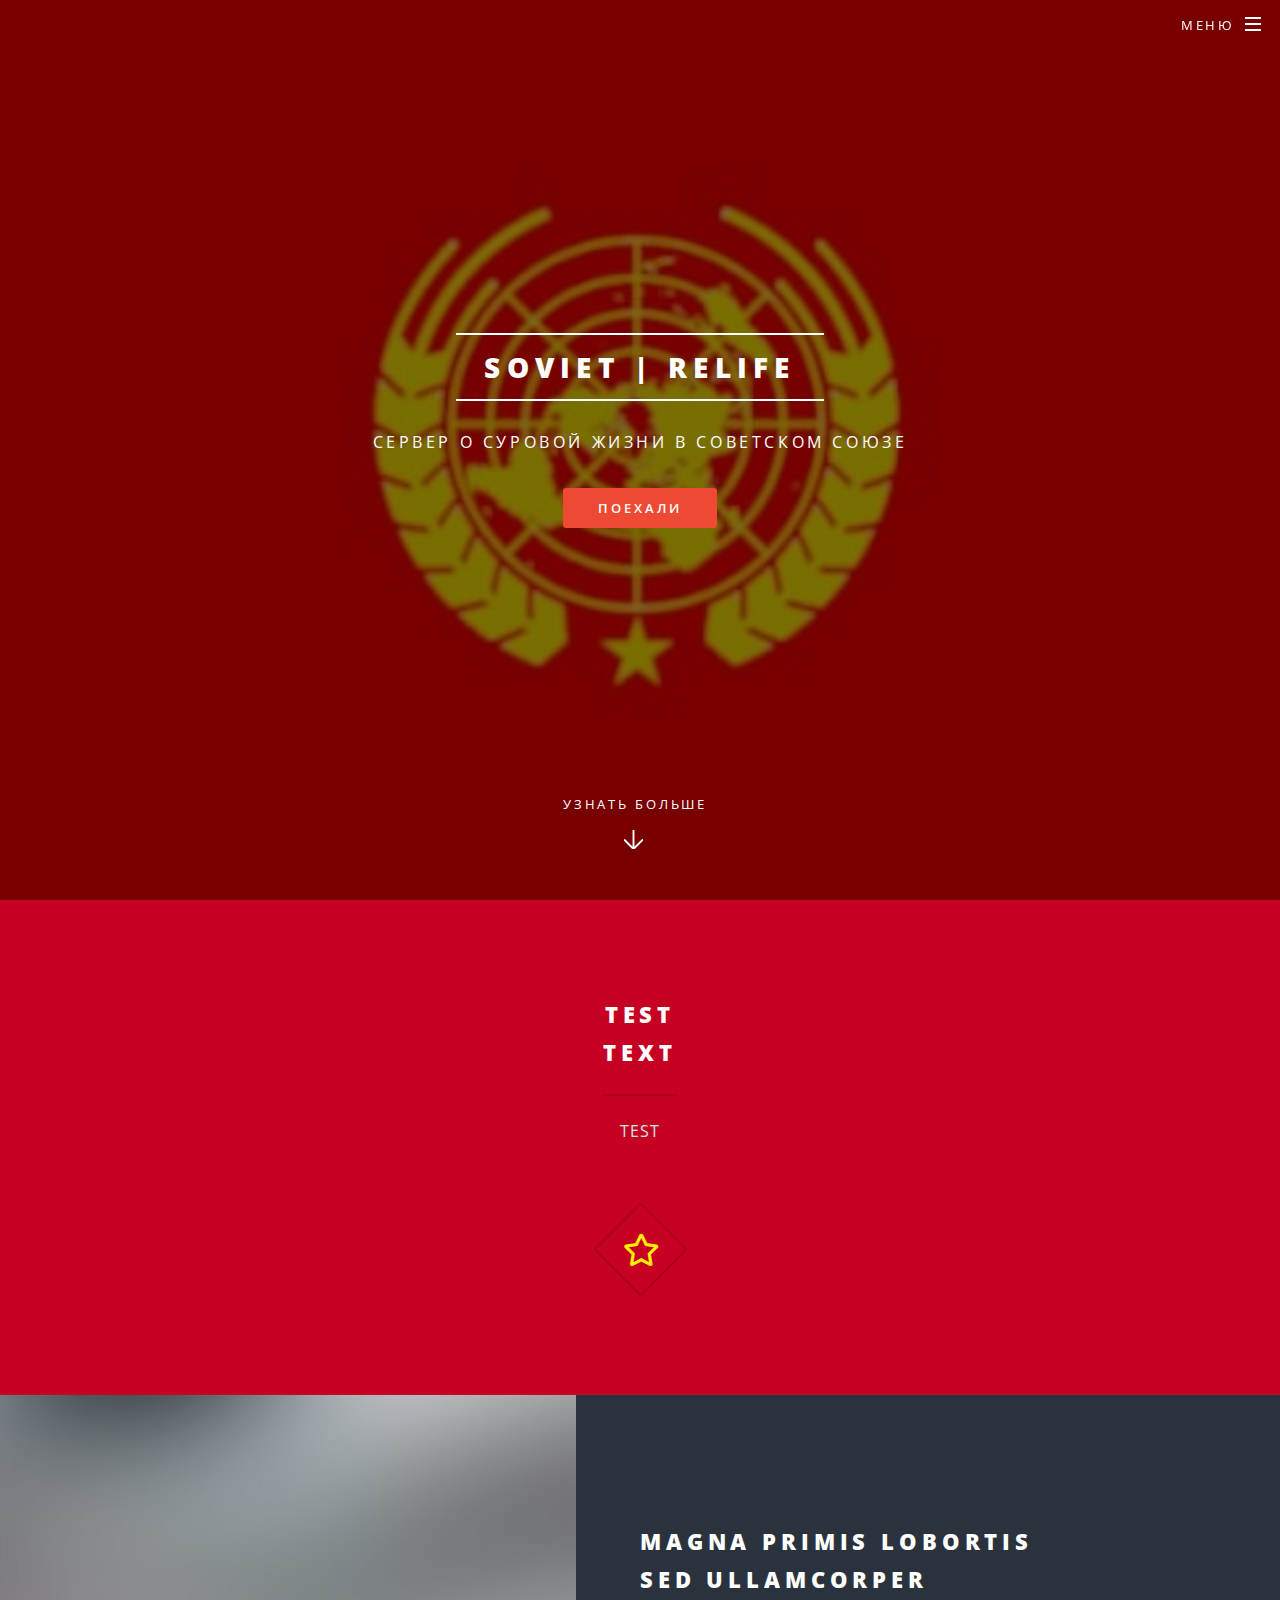
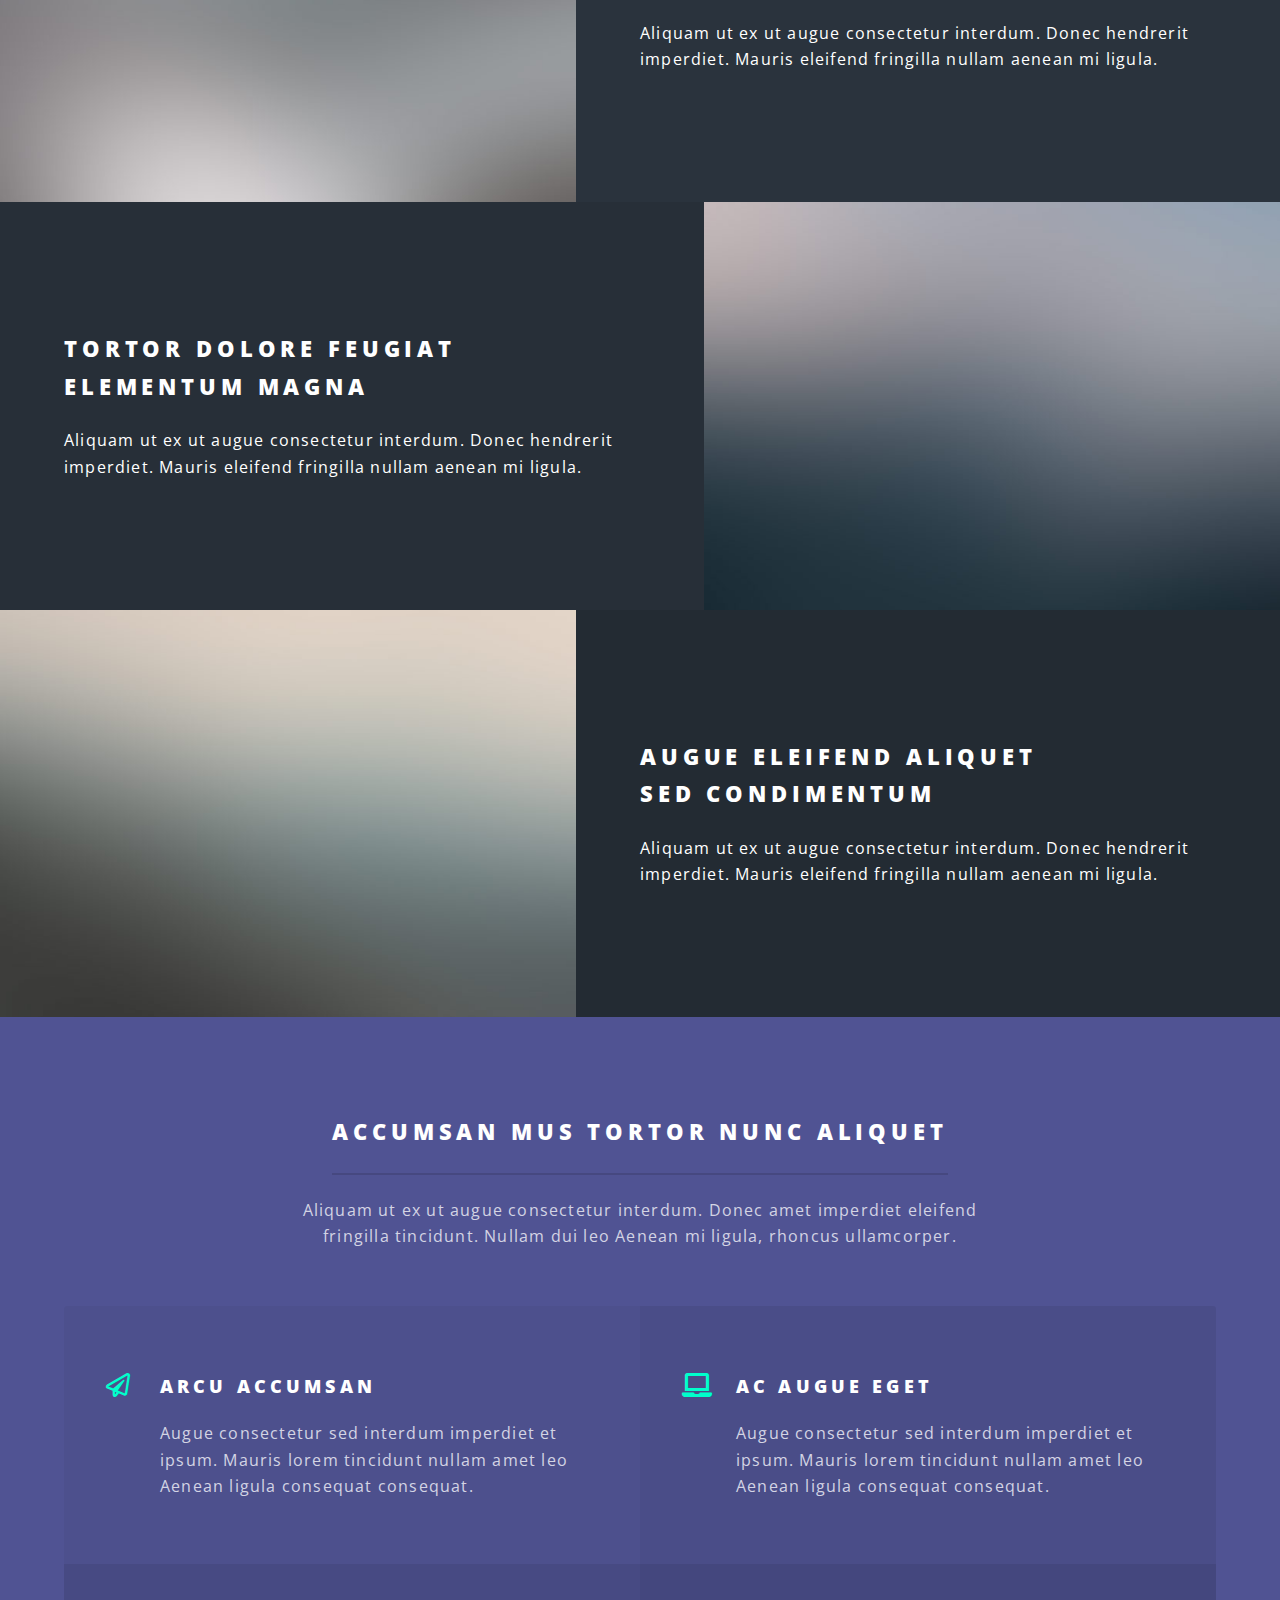
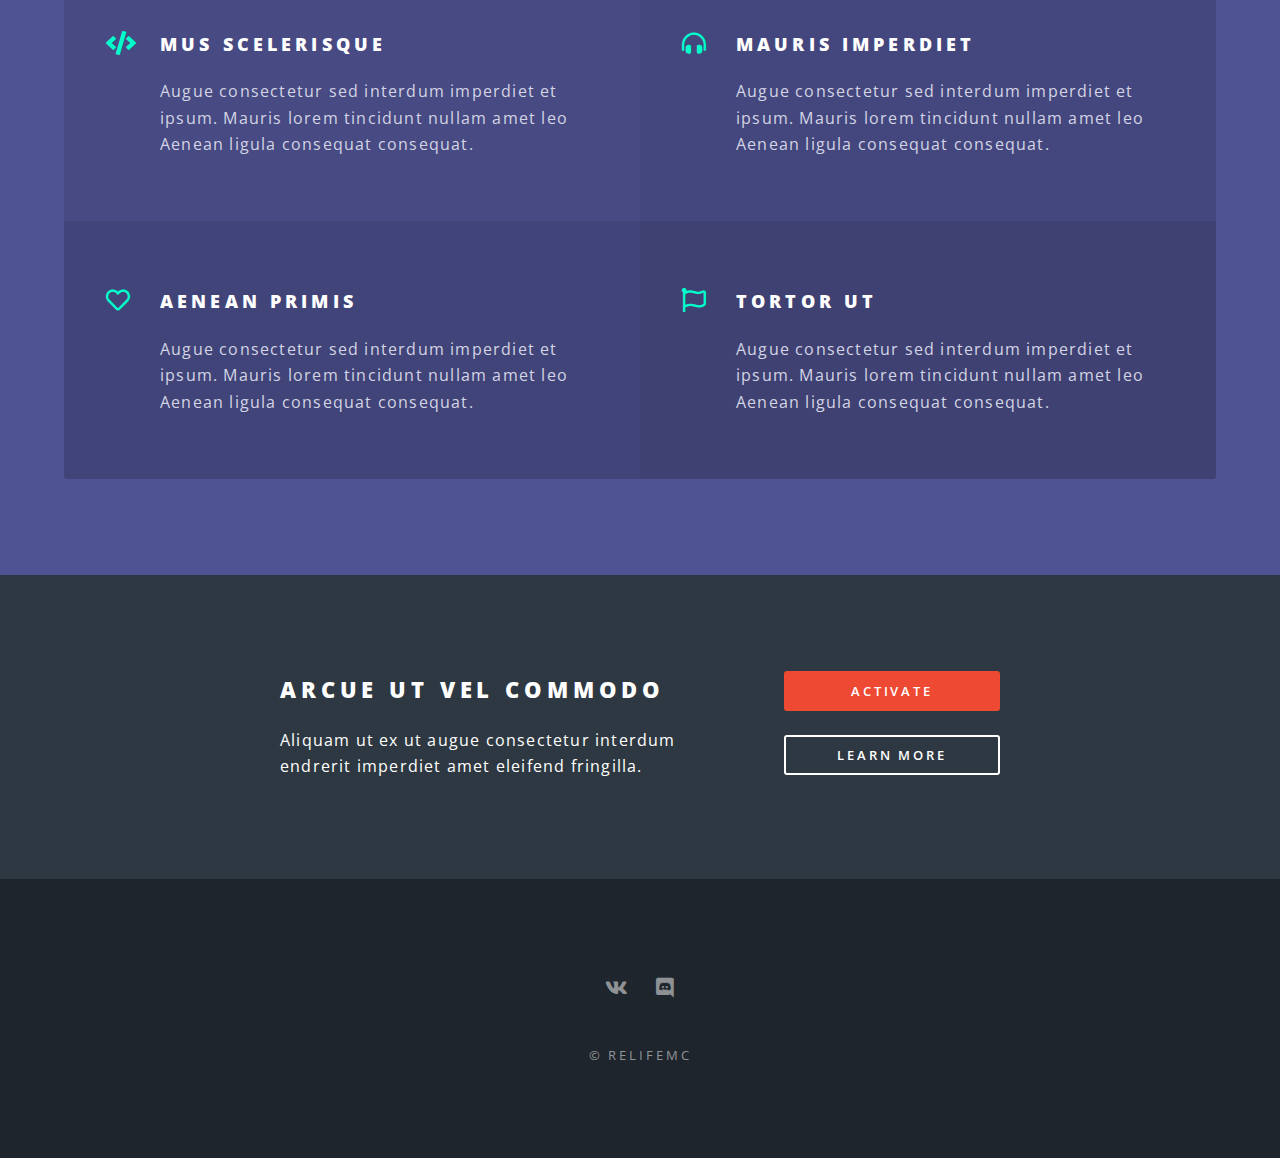
<file: index.html>
<!DOCTYPE HTML>
<!--
	Spectral by HTML5 UP
	html5up.net | @ajlkn
	Free for personal and commercial use under the CCA 3.0 license (html5up.net/license)
-->
<html>
	<head>
		<title>SovietRP</title>
		<meta charset="utf-8" />
		<meta name="viewport" content="width=device-width, initial-scale=1, user-scalable=no" />
		<link rel="stylesheet" href="assets/css/main.css" />
		<link rel="icon" href="https://img.icons8.com/color/48/26e07f/ussr-circular.png" type="image/png">
		<noscript><link rel="stylesheet" href="assets/css/noscript.css" /></noscript>
	</head>
	<body class="landing is-preload">

		<!-- Page Wrapper -->
			<div id="page-wrapper">

				<!-- Header -->
					<header id="header" class="alt">
						<h1><a href="index.html">SovietRP | Relife</a></h1>
						<nav id="nav">
							<ul>
								<li class="special">
									<a href="#menu" class="menuToggle"><span>меню</span></a>
									<div id="menu">
										<ul>
											<li><a href="index.html">Домашняя</a></li>
											<li><a href="#">новости проекта</a></li>
											<li><a href="#">города</a></li>
											<li><a href="#">вопросы и ответы</a></li>
											<li><a><a href="https://m.vk.com/relifemcproject?from=groups%253Ftab%253Dgroups%2526act%253Dlist" class="icon brands fa-vk"> Группа в ВК </a></a></li>
											<li><a><a href="https://discord.com/invite/4ATFGArvqm" class="icon brands fa-discord"> Канал Дискорд </a></a></li>
										</ul>
									</div>
								</li>
							</ul>
						</nav>	
					</header>

				<!-- Banner -->
					<section id="banner">
						<div class="inner">
							<h2>Soviet | Relife</h2>
							<p>Сервер о суровой жизни в Советском Союзе</p>
							<ul class="actions special">
								<li><a href="#" class="button primary">Поехали</a></li>
							</ul>
						</div>
						<a href="#one" class="more scrolly">Узнать больше</a>
					</section>

				<!-- One -->
				<section id="one" class="wrapper style1 special">
					<div class="inner">
						<header class="major">
							<h2>TEST<br />
							TEXT</h2>
							<p>TEST</p>
						</header>
						<ul class="icons major">
							<li><span class="icon fa-star major style1"><span class="label">Lorem</span></span></li>
						</ul>
					</div>
				</section>

				<!-- Two -->
					<section id="two" class="wrapper alt style2">
						<section class="spotlight">
							<div class="image"><img src="images/pic01.jpg" alt="" /></div><div class="content">
								<h2>Magna primis lobortis<br />
								sed ullamcorper</h2>
								<p>Aliquam ut ex ut augue consectetur interdum. Donec hendrerit imperdiet. Mauris eleifend fringilla nullam aenean mi ligula.</p>
							</div>
						</section>
						<section class="spotlight">
							<div class="image"><img src="images/pic02.jpg" alt="" /></div><div class="content">
								<h2>Tortor dolore feugiat<br />
								elementum magna</h2>
								<p>Aliquam ut ex ut augue consectetur interdum. Donec hendrerit imperdiet. Mauris eleifend fringilla nullam aenean mi ligula.</p>
							</div>
						</section>
						<section class="spotlight">
							<div class="image"><img src="images/pic03.jpg" alt="" /></div><div class="content">
								<h2>Augue eleifend aliquet<br />
								sed condimentum</h2>
								<p>Aliquam ut ex ut augue consectetur interdum. Donec hendrerit imperdiet. Mauris eleifend fringilla nullam aenean mi ligula.</p>
							</div>
						</section>
					</section>

				<!-- Three -->
					<section id="three" class="wrapper style3 special">
						<div class="inner">
							<header class="major">
								<h2>Accumsan mus tortor nunc aliquet</h2>
								<p>Aliquam ut ex ut augue consectetur interdum. Donec amet imperdiet eleifend<br />
								fringilla tincidunt. Nullam dui leo Aenean mi ligula, rhoncus ullamcorper.</p>
							</header>
							<ul class="features">
								<li class="icon fa-paper-plane">
									<h3>Arcu accumsan</h3>
									<p>Augue consectetur sed interdum imperdiet et ipsum. Mauris lorem tincidunt nullam amet leo Aenean ligula consequat consequat.</p>
								</li>
								<li class="icon solid fa-laptop">
									<h3>Ac Augue Eget</h3>
									<p>Augue consectetur sed interdum imperdiet et ipsum. Mauris lorem tincidunt nullam amet leo Aenean ligula consequat consequat.</p>
								</li>
								<li class="icon solid fa-code">
									<h3>Mus Scelerisque</h3>
									<p>Augue consectetur sed interdum imperdiet et ipsum. Mauris lorem tincidunt nullam amet leo Aenean ligula consequat consequat.</p>
								</li>
								<li class="icon solid fa-headphones-alt">
									<h3>Mauris Imperdiet</h3>
									<p>Augue consectetur sed interdum imperdiet et ipsum. Mauris lorem tincidunt nullam amet leo Aenean ligula consequat consequat.</p>
								</li>
								<li class="icon fa-heart">
									<h3>Aenean Primis</h3>
									<p>Augue consectetur sed interdum imperdiet et ipsum. Mauris lorem tincidunt nullam amet leo Aenean ligula consequat consequat.</p>
								</li>
								<li class="icon fa-flag">
									<h3>Tortor Ut</h3>
									<p>Augue consectetur sed interdum imperdiet et ipsum. Mauris lorem tincidunt nullam amet leo Aenean ligula consequat consequat.</p>
								</li>
							</ul>
						</div>
					</section>

				<!-- CTA -->
					<section id="cta" class="wrapper style4">
						<div class="inner">
							<header>
								<h2>Arcue ut vel commodo</h2>
								<p>Aliquam ut ex ut augue consectetur interdum endrerit imperdiet amet eleifend fringilla.</p>
							</header>
							<ul class="actions stacked">
								<li><a href="#" class="button fit primary">Activate</a></li>
								<li><a href="#" class="button fit">Learn More</a></li>
							</ul>
						</div>
					</section>

				<!-- Footer -->
				<footer id="footer">
					<ul class="icons">
						<li><a href="https://m.vk.com/relifemcproject?from=groups%253Ftab%253Dgroups%2526act%253Dlist" class="icon brands fa-vk"><span class="label">Vkontakte</span></a></li>
						<li><a href="https://discord.com/invite/4ATFGArvqm" class="icon brands fa-discord"><span class="label">Discord</span></a></li>
					</ul>
					<ul class="copyright">
						<li>&copy; ReLifeMC</li>
					</ul>
				</footer>

			</div>

		<!-- Scripts -->
			<script src="assets/js/jquery.min.js"></script>
			<script src="assets/js/jquery.scrollex.min.js"></script>
			<script src="assets/js/jquery.scrolly.min.js"></script>
			<script src="assets/js/browser.min.js"></script>
			<script src="assets/js/breakpoints.min.js"></script>
			<script src="assets/js/util.js"></script>
			<script src="assets/js/main.js"></script>

	</body>
</html>
</file>
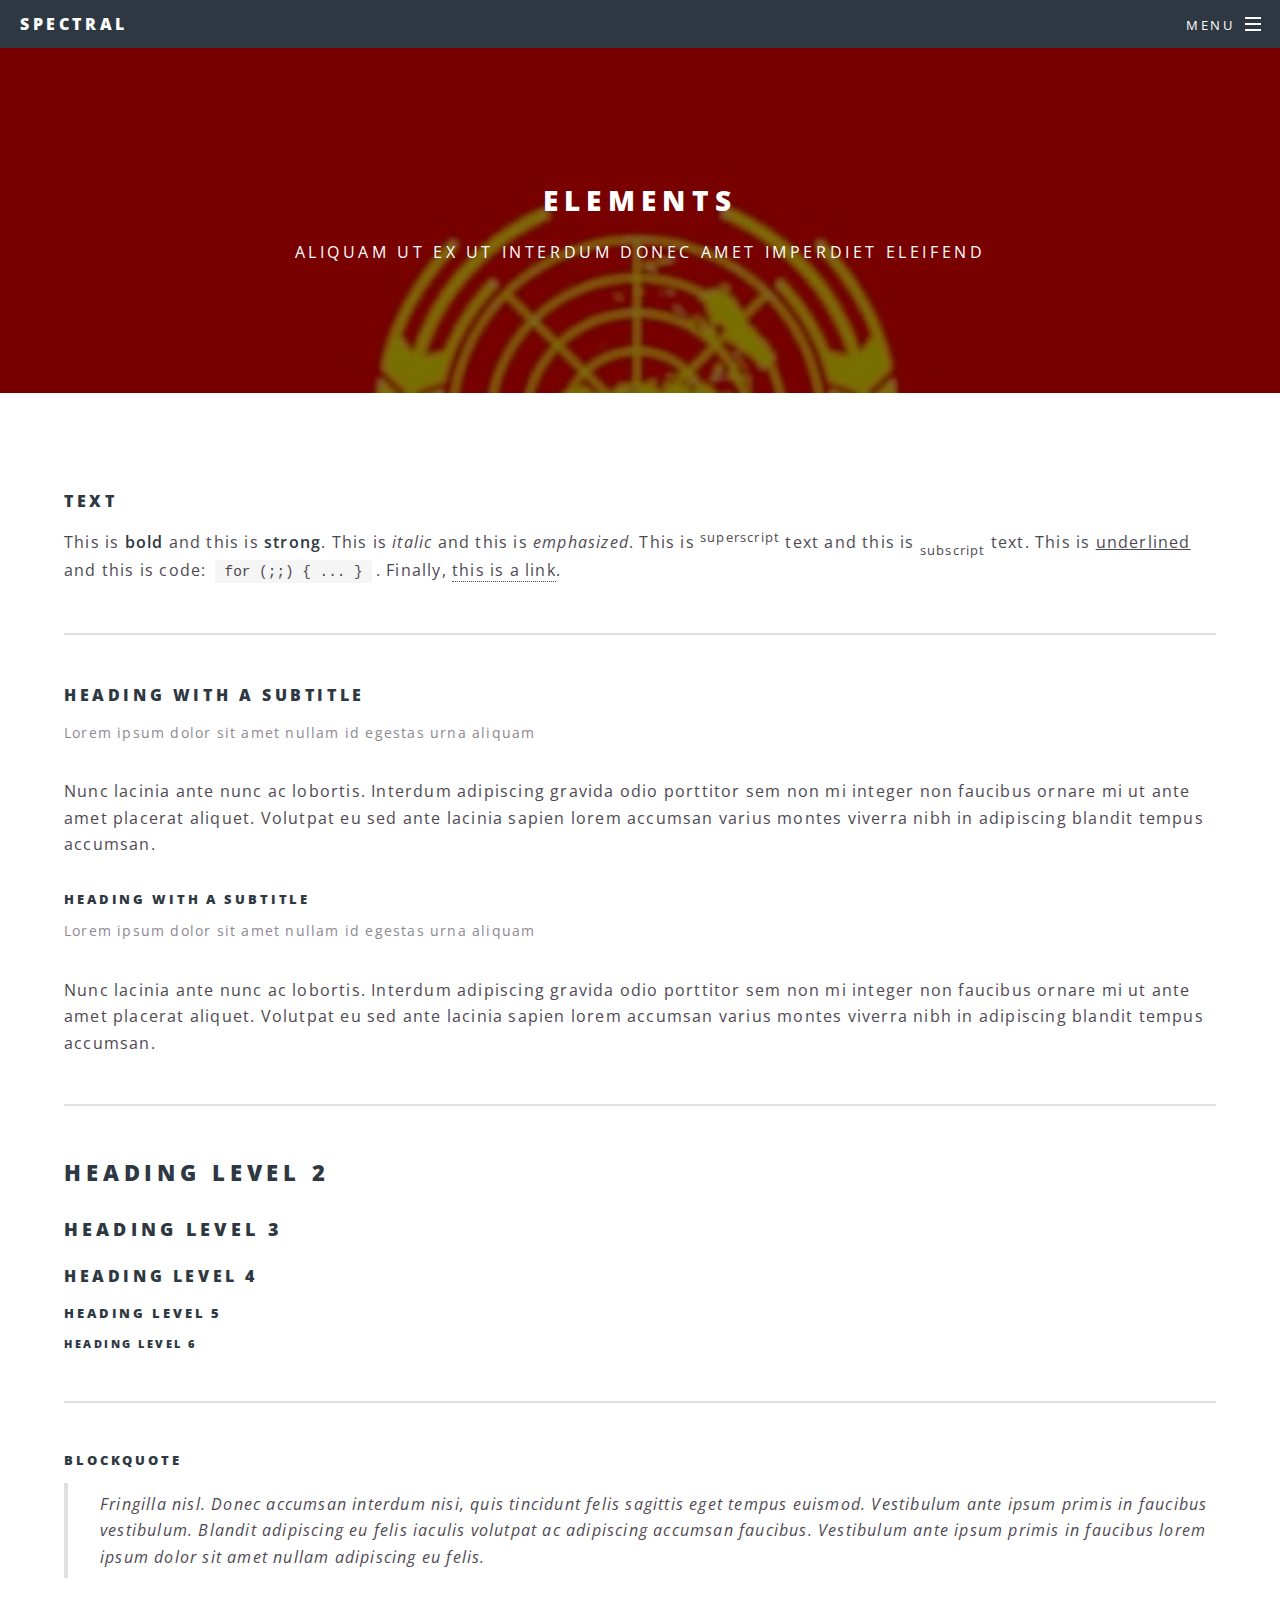
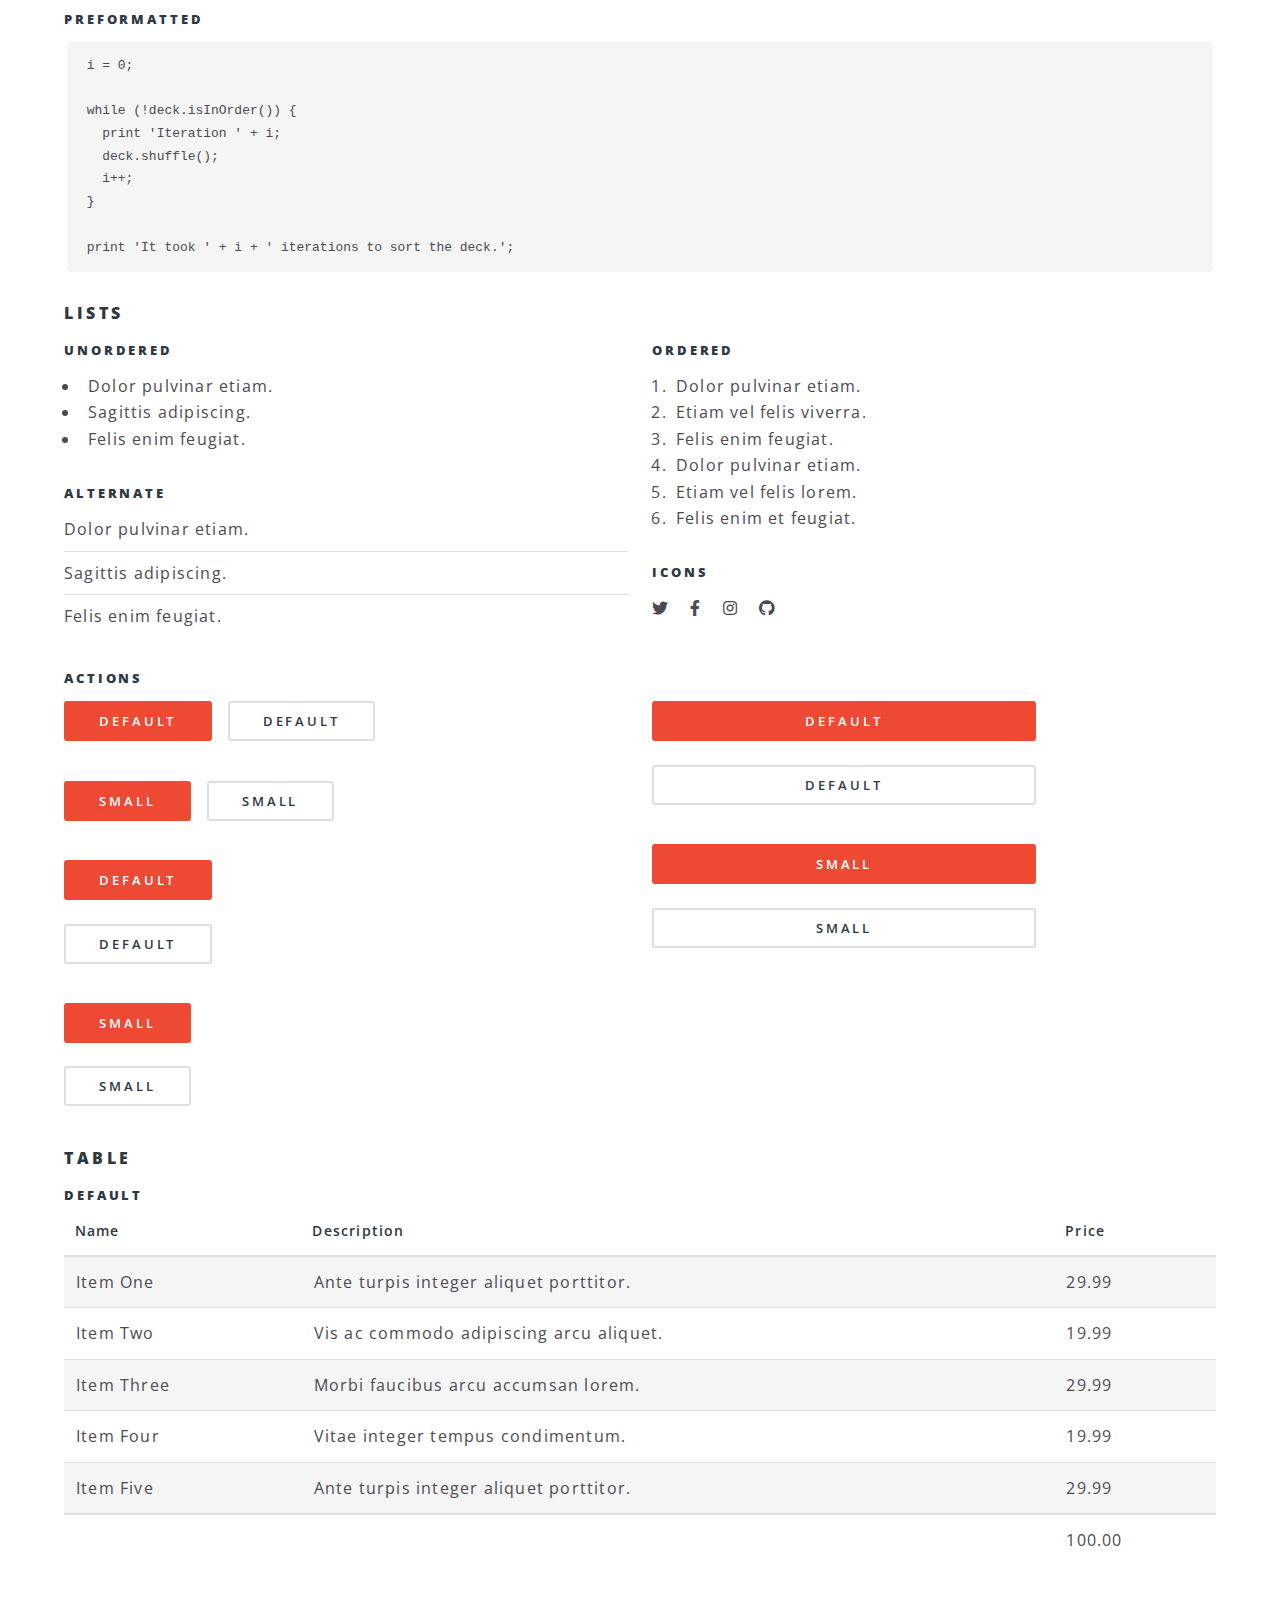
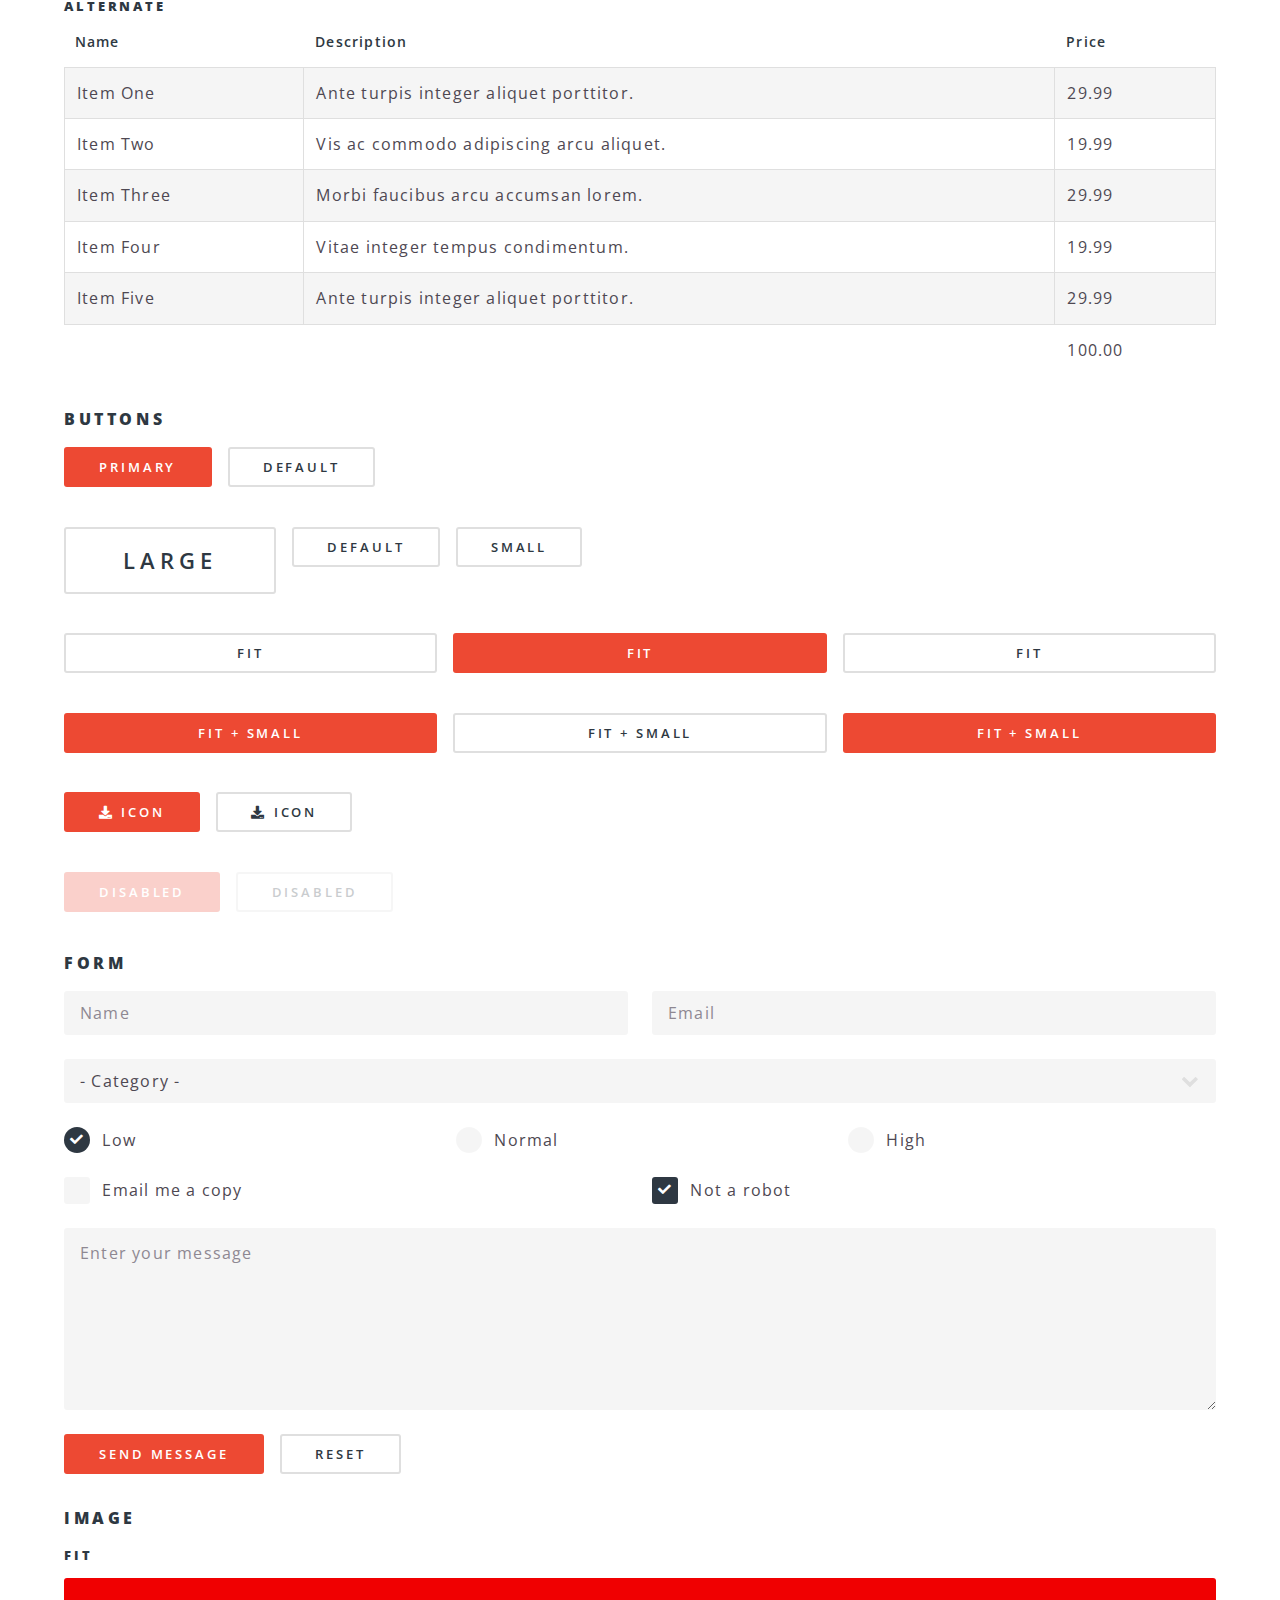
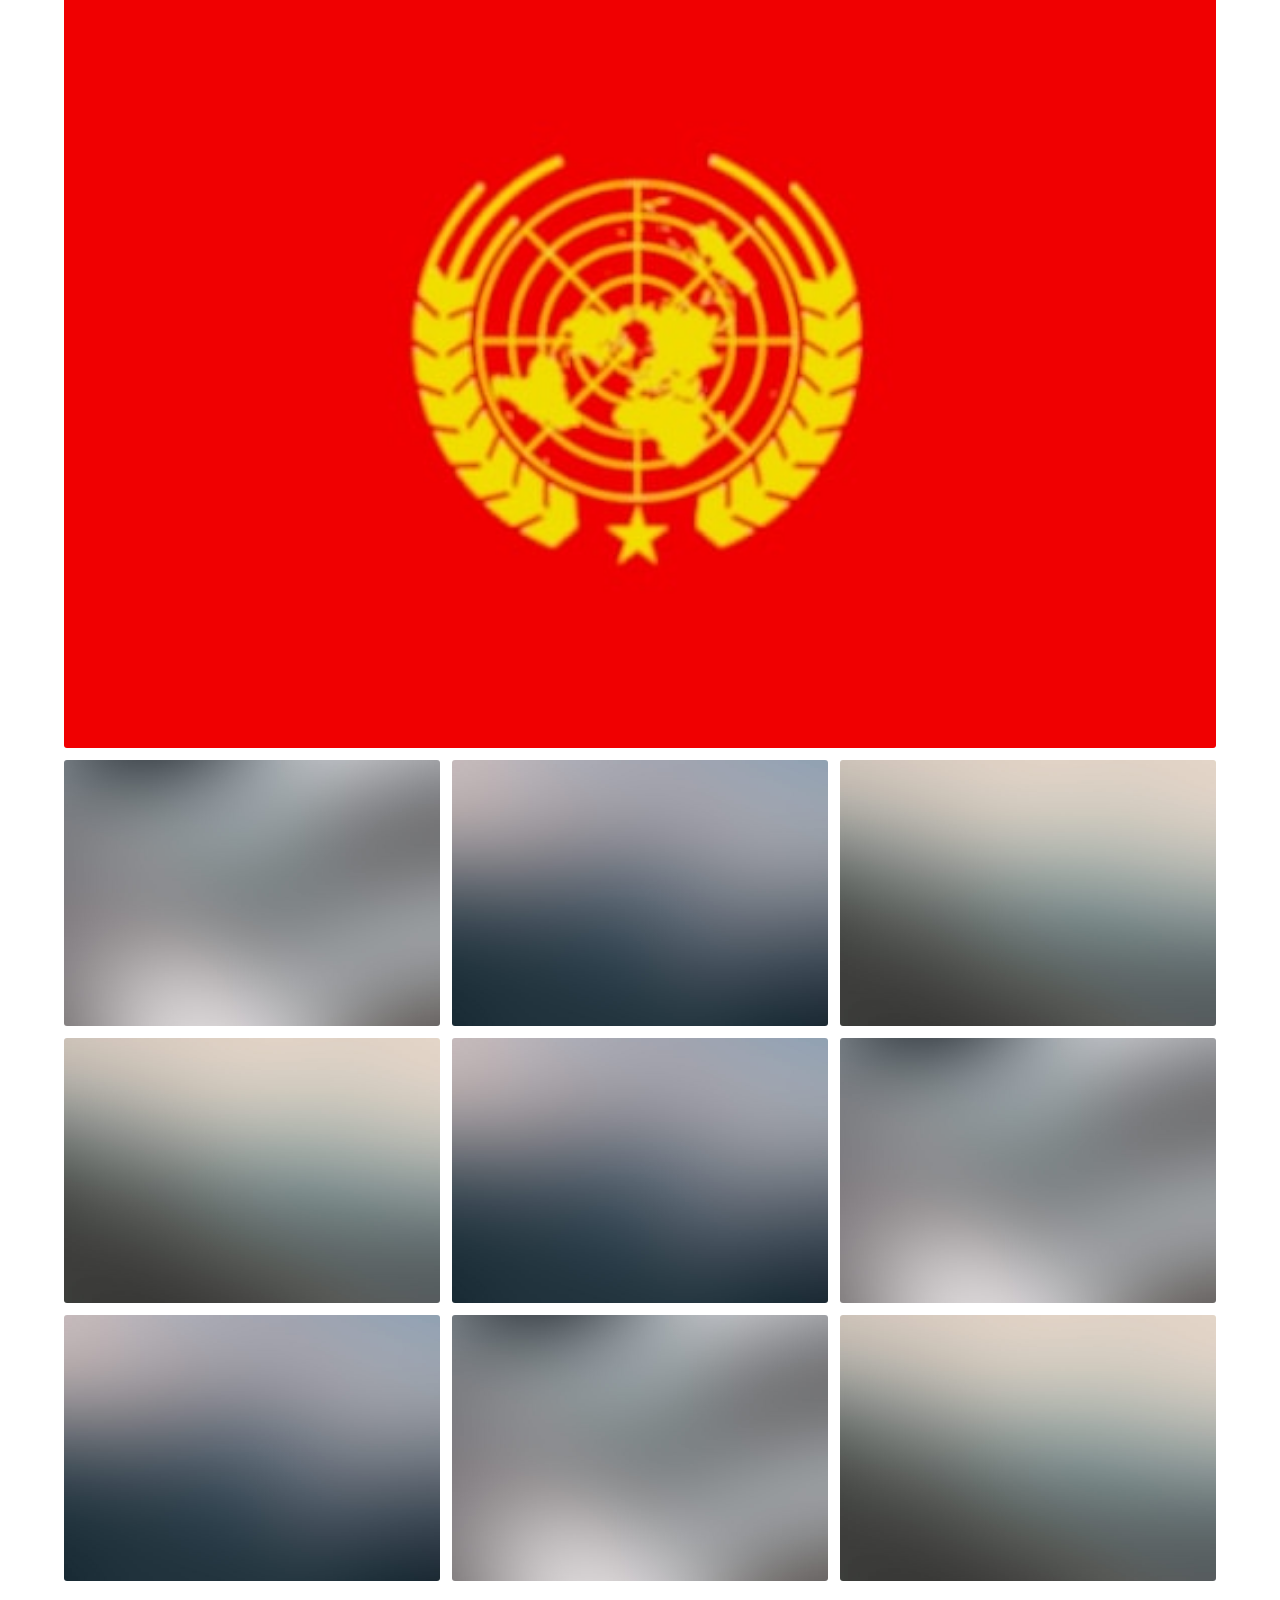
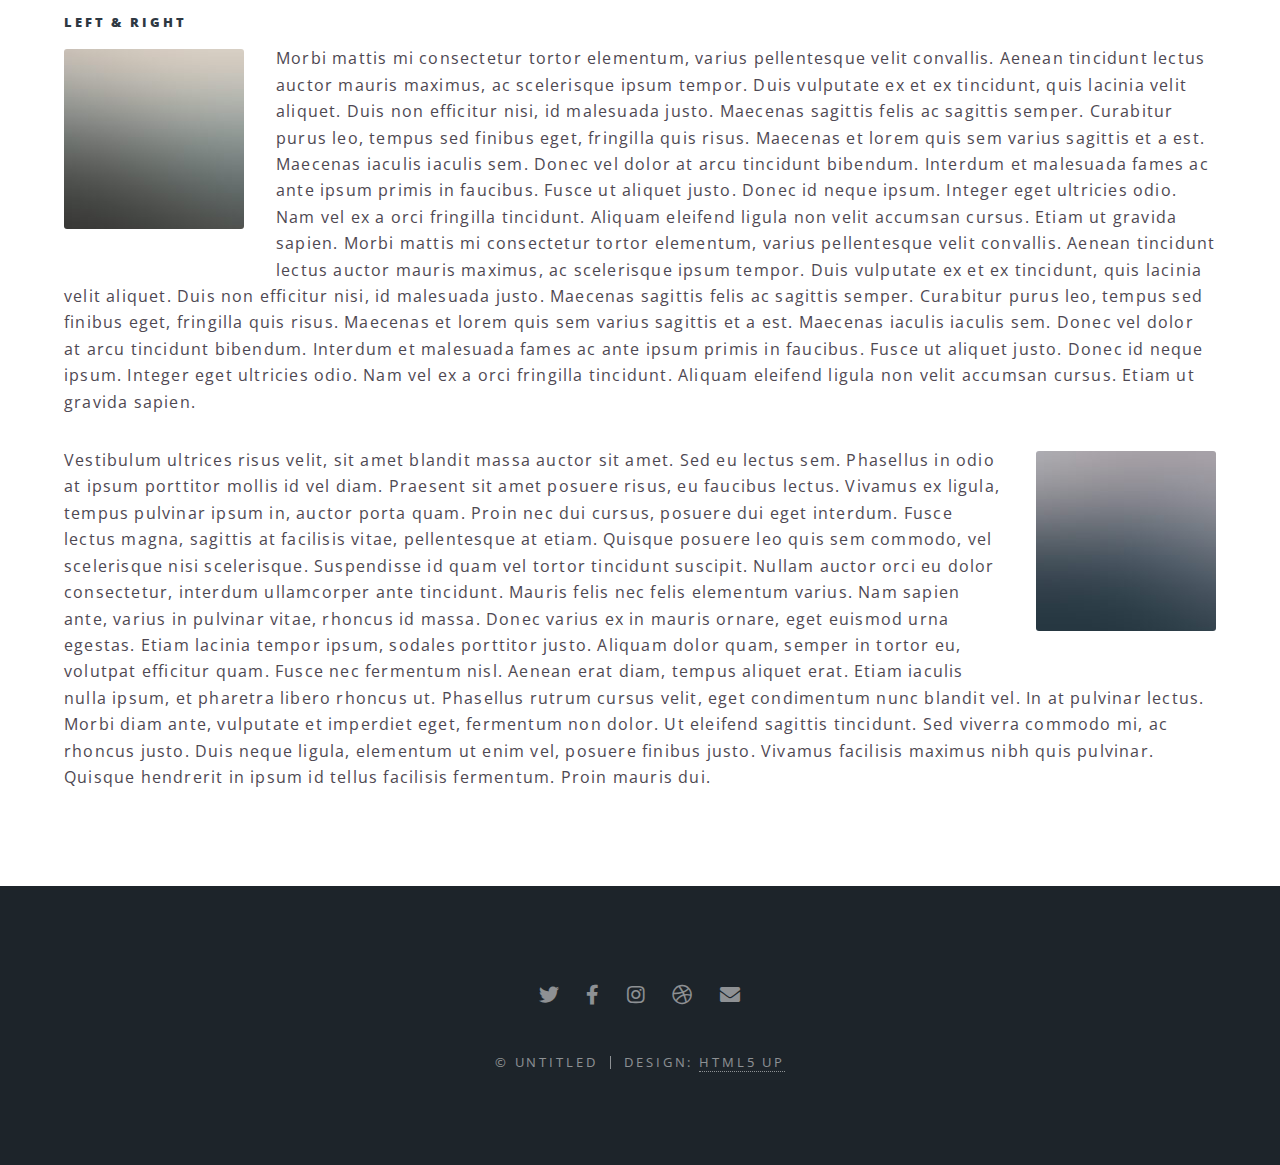
<file: elements.html>
<!DOCTYPE HTML>

<html>
	<head>
		<title>Elements - Spectral by HTML5 UP</title>
		<meta charset="utf-8" />
		<meta name="viewport" content="width=device-width, initial-scale=1, user-scalable=no" />
		<link rel="stylesheet" href="assets/css/main.css" />
		<noscript><link rel="stylesheet" href="assets/css/noscript.css" /></noscript>
	</head>
	<body class="is-preload">

		<!-- Page Wrapper -->
			<div id="page-wrapper">

				<!-- Header -->
					<header id="header">
						<h1><a href="index.html">Spectral</a></h1>
						<nav id="nav">
							<ul>
								<li class="special">
									<a href="#menu" class="menuToggle"><span>Menu</span></a>
									<div id="menu">
										<ul>
											<li><a href="index.html">Home</a></li>
											<li><a href="generic.html">Generic</a></li>
											<li><a href="elements.html">Elements</a></li>
											<li><a href="#">Sign Up</a></li>
											<li><a href="#">Log In</a></li>
										</ul>
									</div>
								</li>
							</ul>
						</nav>
					</header>

				<!-- Main -->
					<article id="main">
						<header>
							<h2>Elements</h2>
							<p>Aliquam ut ex ut interdum donec amet imperdiet eleifend</p>
						</header>
						<section class="wrapper style5">
							<div class="inner">

								<section>
									<h4>Text</h4>
									<p>This is <b>bold</b> and this is <strong>strong</strong>. This is <i>italic</i> and this is <em>emphasized</em>.
									This is <sup>superscript</sup> text and this is <sub>subscript</sub> text.
									This is <u>underlined</u> and this is code: <code>for (;;) { ... }</code>. Finally, <a href="#">this is a link</a>.</p>
									<hr />
									<header>
										<h4>Heading with a Subtitle</h4>
										<p>Lorem ipsum dolor sit amet nullam id egestas urna aliquam</p>
									</header>
									<p>Nunc lacinia ante nunc ac lobortis. Interdum adipiscing gravida odio porttitor sem non mi integer non faucibus ornare mi ut ante amet placerat aliquet. Volutpat eu sed ante lacinia sapien lorem accumsan varius montes viverra nibh in adipiscing blandit tempus accumsan.</p>
									<header>
										<h5>Heading with a Subtitle</h5>
										<p>Lorem ipsum dolor sit amet nullam id egestas urna aliquam</p>
									</header>
									<p>Nunc lacinia ante nunc ac lobortis. Interdum adipiscing gravida odio porttitor sem non mi integer non faucibus ornare mi ut ante amet placerat aliquet. Volutpat eu sed ante lacinia sapien lorem accumsan varius montes viverra nibh in adipiscing blandit tempus accumsan.</p>
									<hr />
									<h2>Heading Level 2</h2>
									<h3>Heading Level 3</h3>
									<h4>Heading Level 4</h4>
									<h5>Heading Level 5</h5>
									<h6>Heading Level 6</h6>
									<hr />
									<h5>Blockquote</h5>
									<blockquote>Fringilla nisl. Donec accumsan interdum nisi, quis tincidunt felis sagittis eget tempus euismod. Vestibulum ante ipsum primis in faucibus vestibulum. Blandit adipiscing eu felis iaculis volutpat ac adipiscing accumsan faucibus. Vestibulum ante ipsum primis in faucibus lorem ipsum dolor sit amet nullam adipiscing eu felis.</blockquote>
									<h5>Preformatted</h5>
									<pre><code>i = 0;

while (!deck.isInOrder()) {
  print 'Iteration ' + i;
  deck.shuffle();
  i++;
}

print 'It took ' + i + ' iterations to sort the deck.';</code></pre>
								</section>

								<section>
									<h4>Lists</h4>
									<div class="row">
										<div class="col-6 col-12-medium">
											<h5>Unordered</h5>
											<ul>
												<li>Dolor pulvinar etiam.</li>
												<li>Sagittis adipiscing.</li>
												<li>Felis enim feugiat.</li>
											</ul>
											<h5>Alternate</h5>
											<ul class="alt">
												<li>Dolor pulvinar etiam.</li>
												<li>Sagittis adipiscing.</li>
												<li>Felis enim feugiat.</li>
											</ul>
										</div>
										<div class="col-6 col-12-medium">
											<h5>Ordered</h5>
											<ol>
												<li>Dolor pulvinar etiam.</li>
												<li>Etiam vel felis viverra.</li>
												<li>Felis enim feugiat.</li>
												<li>Dolor pulvinar etiam.</li>
												<li>Etiam vel felis lorem.</li>
												<li>Felis enim et feugiat.</li>
											</ol>
											<h5>Icons</h5>
											<ul class="icons">
												<li><a href="#" class="icon brands fa-twitter"><span class="label">Twitter</span></a></li>
												<li><a href="#" class="icon brands fa-facebook-f"><span class="label">Facebook</span></a></li>
												<li><a href="#" class="icon brands fa-instagram"><span class="label">Instagram</span></a></li>
												<li><a href="#" class="icon brands fa-github"><span class="label">Github</span></a></li>
											</ul>
										</div>
									</div>
									<h5>Actions</h5>
									<div class="row">
										<div class="col-6 col-12-medium">
											<ul class="actions">
												<li><a href="#" class="button primary">Default</a></li>
												<li><a href="#" class="button">Default</a></li>
											</ul>
											<ul class="actions small">
												<li><a href="#" class="button primary small">Small</a></li>
												<li><a href="#" class="button small">Small</a></li>
											</ul>
											<ul class="actions stacked">
												<li><a href="#" class="button primary">Default</a></li>
												<li><a href="#" class="button">Default</a></li>
											</ul>
											<ul class="actions stacked">
												<li><a href="#" class="button primary small">Small</a></li>
												<li><a href="#" class="button small">Small</a></li>
											</ul>
										</div>
										<div class="col-6 col-12-medium">
											<ul class="actions stacked">
												<li><a href="#" class="button primary fit">Default</a></li>
												<li><a href="#" class="button fit">Default</a></li>
											</ul>
											<ul class="actions stacked">
												<li><a href="#" class="button primary small fit">Small</a></li>
												<li><a href="#" class="button small fit">Small</a></li>
											</ul>
										</div>
									</div>
								</section>

								<section>
									<h4>Table</h4>
									<h5>Default</h5>
									<div class="table-wrapper">
										<table>
											<thead>
												<tr>
													<th>Name</th>
													<th>Description</th>
													<th>Price</th>
												</tr>
											</thead>
											<tbody>
												<tr>
													<td>Item One</td>
													<td>Ante turpis integer aliquet porttitor.</td>
													<td>29.99</td>
												</tr>
												<tr>
													<td>Item Two</td>
													<td>Vis ac commodo adipiscing arcu aliquet.</td>
													<td>19.99</td>
												</tr>
												<tr>
													<td>Item Three</td>
													<td> Morbi faucibus arcu accumsan lorem.</td>
													<td>29.99</td>
												</tr>
												<tr>
													<td>Item Four</td>
													<td>Vitae integer tempus condimentum.</td>
													<td>19.99</td>
												</tr>
												<tr>
													<td>Item Five</td>
													<td>Ante turpis integer aliquet porttitor.</td>
													<td>29.99</td>
												</tr>
											</tbody>
											<tfoot>
												<tr>
													<td colspan="2"></td>
													<td>100.00</td>
												</tr>
											</tfoot>
										</table>
									</div>

									<h5>Alternate</h5>
									<div class="table-wrapper">
										<table class="alt">
											<thead>
												<tr>
													<th>Name</th>
													<th>Description</th>
													<th>Price</th>
												</tr>
											</thead>
											<tbody>
												<tr>
													<td>Item One</td>
													<td>Ante turpis integer aliquet porttitor.</td>
													<td>29.99</td>
												</tr>
												<tr>
													<td>Item Two</td>
													<td>Vis ac commodo adipiscing arcu aliquet.</td>
													<td>19.99</td>
												</tr>
												<tr>
													<td>Item Three</td>
													<td> Morbi faucibus arcu accumsan lorem.</td>
													<td>29.99</td>
												</tr>
												<tr>
													<td>Item Four</td>
													<td>Vitae integer tempus condimentum.</td>
													<td>19.99</td>
												</tr>
												<tr>
													<td>Item Five</td>
													<td>Ante turpis integer aliquet porttitor.</td>
													<td>29.99</td>
												</tr>
											</tbody>
											<tfoot>
												<tr>
													<td colspan="2"></td>
													<td>100.00</td>
												</tr>
											</tfoot>
										</table>
									</div>
								</section>

								<section>
									<h4>Buttons</h4>
									<ul class="actions">
										<li><a href="#" class="button primary">Primary</a></li>
										<li><a href="#" class="button">Default</a></li>
									</ul>
									<ul class="actions">
										<li><a href="#" class="button large">Large</a></li>
										<li><a href="#" class="button">Default</a></li>
										<li><a href="#" class="button small">Small</a></li>
									</ul>
									<ul class="actions fit">
										<li><a href="#" class="button fit">Fit</a></li>
										<li><a href="#" class="button primary fit">Fit</a></li>
										<li><a href="#" class="button fit">Fit</a></li>
									</ul>
									<ul class="actions fit small">
										<li><a href="#" class="button primary fit small">Fit + Small</a></li>
										<li><a href="#" class="button fit small">Fit + Small</a></li>
										<li><a href="#" class="button primary fit small">Fit + Small</a></li>
									</ul>
									<ul class="actions">
										<li><a href="#" class="button primary icon solid fa-download">Icon</a></li>
										<li><a href="#" class="button icon solid fa-download">Icon</a></li>
									</ul>
									<ul class="actions">
										<li><span class="button primary disabled">Disabled</span></li>
										<li><span class="button disabled">Disabled</span></li>
									</ul>
								</section>

								<section>
									<h4>Form</h4>
									<form method="post" action="#">
										<div class="row gtr-uniform">
											<div class="col-6 col-12-xsmall">
												<input type="text" name="demo-name" id="demo-name" value="" placeholder="Name" />
											</div>
											<div class="col-6 col-12-xsmall">
												<input type="email" name="demo-email" id="demo-email" value="" placeholder="Email" />
											</div>
											<div class="col-12">
												<select name="demo-category" id="demo-category">
													<option value="">- Category -</option>
													<option value="1">Manufacturing</option>
													<option value="1">Shipping</option>
													<option value="1">Administration</option>
													<option value="1">Human Resources</option>
												</select>
											</div>
											<div class="col-4 col-12-small">
												<input type="radio" id="demo-priority-low" name="demo-priority" checked>
												<label for="demo-priority-low">Low</label>
											</div>
											<div class="col-4 col-12-small">
												<input type="radio" id="demo-priority-normal" name="demo-priority">
												<label for="demo-priority-normal">Normal</label>
											</div>
											<div class="col-4 col-12-small">
												<input type="radio" id="demo-priority-high" name="demo-priority">
												<label for="demo-priority-high">High</label>
											</div>
											<div class="col-6 col-12-small">
												<input type="checkbox" id="demo-copy" name="demo-copy">
												<label for="demo-copy">Email me a copy</label>
											</div>
											<div class="col-6 col-12-small">
												<input type="checkbox" id="demo-human" name="demo-human" checked>
												<label for="demo-human">Not a robot</label>
											</div>
											<div class="col-12">
												<textarea name="demo-message" id="demo-message" placeholder="Enter your message" rows="6"></textarea>
											</div>
											<div class="col-12">
												<ul class="actions">
													<li><input type="submit" value="Send Message" class="primary" /></li>
													<li><input type="reset" value="Reset" /></li>
												</ul>
											</div>
										</div>
									</form>
								</section>

								<section>
									<h4>Image</h4>
									<h5>Fit</h5>
									<div class="box alt">
										<div class="row gtr-50 gtr-uniform">
											<div class="col-12"><span class="image fit"><img src="images/banner.jpg" alt="" /></span></div>
											<div class="col-4"><span class="image fit"><img src="images/pic01.jpg" alt="" /></span></div>
											<div class="col-4"><span class="image fit"><img src="images/pic02.jpg" alt="" /></span></div>
											<div class="col-4"><span class="image fit"><img src="images/pic03.jpg" alt="" /></span></div>
											<div class="col-4"><span class="image fit"><img src="images/pic03.jpg" alt="" /></span></div>
											<div class="col-4"><span class="image fit"><img src="images/pic02.jpg" alt="" /></span></div>
											<div class="col-4"><span class="image fit"><img src="images/pic01.jpg" alt="" /></span></div>
											<div class="col-4"><span class="image fit"><img src="images/pic02.jpg" alt="" /></span></div>
											<div class="col-4"><span class="image fit"><img src="images/pic01.jpg" alt="" /></span></div>
											<div class="col-4"><span class="image fit"><img src="images/pic03.jpg" alt="" /></span></div>
										</div>
									</div>
									<h5>Left &amp; Right</h5>
									<p><span class="image left"><img src="images/pic04.jpg" alt="" /></span>Morbi mattis mi consectetur tortor elementum, varius pellentesque velit convallis. Aenean tincidunt lectus auctor mauris maximus, ac scelerisque ipsum tempor. Duis vulputate ex et ex tincidunt, quis lacinia velit aliquet. Duis non efficitur nisi, id malesuada justo. Maecenas sagittis felis ac sagittis semper. Curabitur purus leo, tempus sed finibus eget, fringilla quis risus. Maecenas et lorem quis sem varius sagittis et a est. Maecenas iaculis iaculis sem. Donec vel dolor at arcu tincidunt bibendum. Interdum et malesuada fames ac ante ipsum primis in faucibus. Fusce ut aliquet justo. Donec id neque ipsum. Integer eget ultricies odio. Nam vel ex a orci fringilla tincidunt. Aliquam eleifend ligula non velit accumsan cursus. Etiam ut gravida sapien. Morbi mattis mi consectetur tortor elementum, varius pellentesque velit convallis. Aenean tincidunt lectus auctor mauris maximus, ac scelerisque ipsum tempor. Duis vulputate ex et ex tincidunt, quis lacinia velit aliquet. Duis non efficitur nisi, id malesuada justo. Maecenas sagittis felis ac sagittis semper. Curabitur purus leo, tempus sed finibus eget, fringilla quis risus. Maecenas et lorem quis sem varius sagittis et a est. Maecenas iaculis iaculis sem. Donec vel dolor at arcu tincidunt bibendum. Interdum et malesuada fames ac ante ipsum primis in faucibus. Fusce ut aliquet justo. Donec id neque ipsum. Integer eget ultricies odio. Nam vel ex a orci fringilla tincidunt. Aliquam eleifend ligula non velit accumsan cursus. Etiam ut gravida sapien.</p>
									<p><span class="image right"><img src="images/pic05.jpg" alt="" /></span>Vestibulum ultrices risus velit, sit amet blandit massa auctor sit amet. Sed eu lectus sem. Phasellus in odio at ipsum porttitor mollis id vel diam. Praesent sit amet posuere risus, eu faucibus lectus. Vivamus ex ligula, tempus pulvinar ipsum in, auctor porta quam. Proin nec dui cursus, posuere dui eget interdum. Fusce lectus magna, sagittis at facilisis vitae, pellentesque at etiam. Quisque posuere leo quis sem commodo, vel scelerisque nisi scelerisque. Suspendisse id quam vel tortor tincidunt suscipit. Nullam auctor orci eu dolor consectetur, interdum ullamcorper ante tincidunt. Mauris felis nec felis elementum varius. Nam sapien ante, varius in pulvinar vitae, rhoncus id massa. Donec varius ex in mauris ornare, eget euismod urna egestas. Etiam lacinia tempor ipsum, sodales porttitor justo. Aliquam dolor quam, semper in tortor eu, volutpat efficitur quam. Fusce nec fermentum nisl. Aenean erat diam, tempus aliquet erat. Etiam iaculis nulla ipsum, et pharetra libero rhoncus ut. Phasellus rutrum cursus velit, eget condimentum nunc blandit vel. In at pulvinar lectus. Morbi diam ante, vulputate et imperdiet eget, fermentum non dolor. Ut eleifend sagittis tincidunt. Sed viverra commodo mi, ac rhoncus justo. Duis neque ligula, elementum ut enim vel, posuere finibus justo. Vivamus facilisis maximus nibh quis pulvinar. Quisque hendrerit in ipsum id tellus facilisis fermentum. Proin mauris dui.</p>
								</section>

							</div>
						</section>
					</article>

				<!-- Footer -->
					<footer id="footer">
						<ul class="icons">
							<li><a href="#" class="icon brands fa-twitter"><span class="label">Twitter</span></a></li>
							<li><a href="#" class="icon brands fa-facebook-f"><span class="label">Facebook</span></a></li>
							<li><a href="#" class="icon brands fa-instagram"><span class="label">Instagram</span></a></li>
							<li><a href="#" class="icon brands fa-dribbble"><span class="label">Dribbble</span></a></li>
							<li><a href="#" class="icon solid fa-envelope"><span class="label">Email</span></a></li>
						</ul>
						<ul class="copyright">
							<li>&copy; Untitled</li><li>Design: <a href="http://html5up.net">HTML5 UP</a></li>
						</ul>
					</footer>

			</div>

		<!-- Scripts -->
			<script src="assets/js/jquery.min.js"></script>
			<script src="assets/js/jquery.scrollex.min.js"></script>
			<script src="assets/js/jquery.scrolly.min.js"></script>
			<script src="assets/js/browser.min.js"></script>
			<script src="assets/js/breakpoints.min.js"></script>
			<script src="assets/js/util.js"></script>
			<script src="assets/js/main.js"></script>

	</body>
</html>
</file>
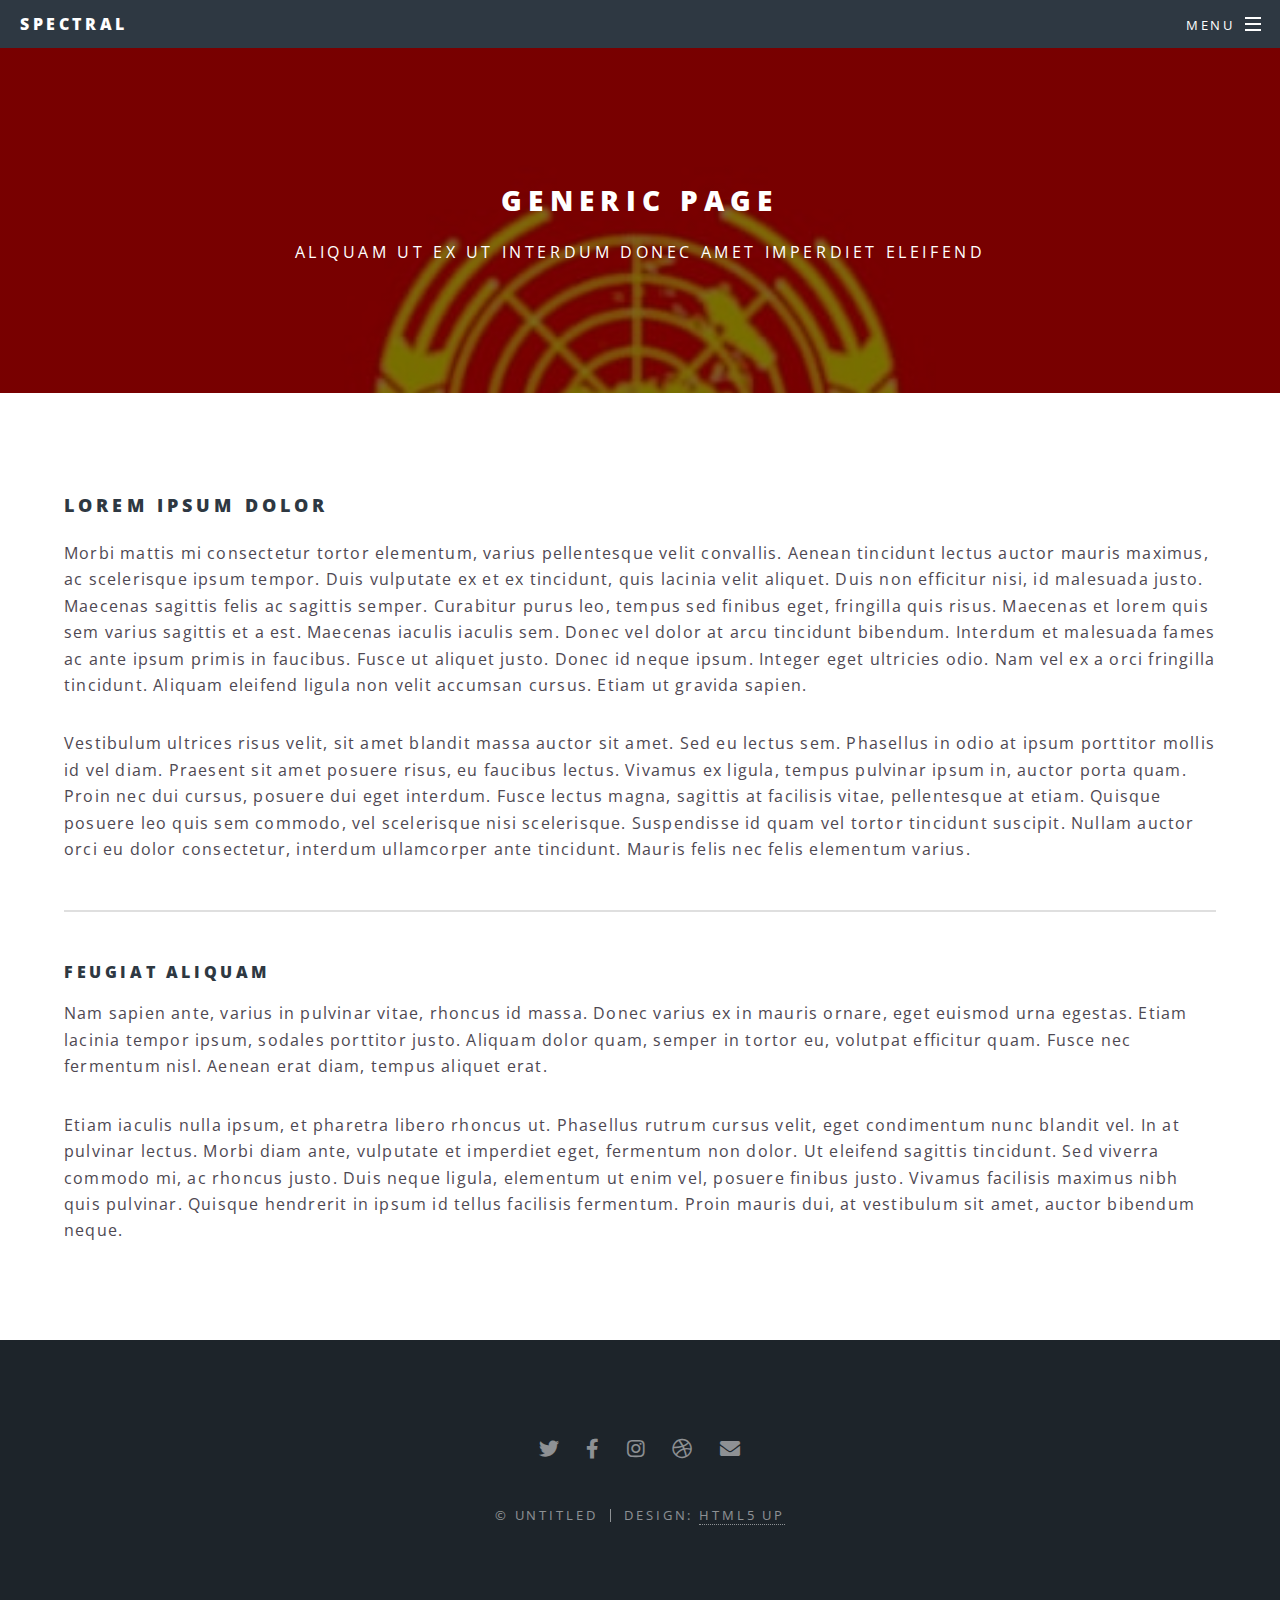
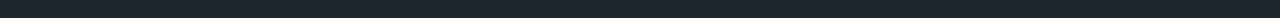
<file: generic.html>
<!DOCTYPE HTML>

<html>
	<head>
		<title>SovietRP</title>
		<meta charset="utf-8" />
		<meta name="viewport" content="width=device-width, initial-scale=1, user-scalable=no" />
		<link rel="stylesheet" href="assets/css/main.css" />
		<link rel="icon" href="https://img.icons8.com/color/48/26e07f/ussr-circular.png" type="image/png">
		<noscript><link rel="stylesheet" href="assets/css/noscript.css" /></noscript>
	</head>
	<body class="is-preload">

		<!-- Page Wrapper -->
			<div id="page-wrapper">

				<!-- Header -->
					<header id="header">
						<h1><a href="index.html">Spectral</a></h1>
						<nav id="nav">
							<ul>
								<li class="special">
									<a href="#menu" class="menuToggle"><span>Menu</span></a>
									<div id="menu">
										<ul>
											<li><a href="index.html">Home</a></li>
											<li><a href="generic.html">Generic</a></li>
											<li><a href="elements.html">Elements</a></li>
											<li><a href="#">Sign Up</a></li>
											<li><a href="#">Log In</a></li>
										</ul>
									</div>
								</li>
							</ul>
						</nav>
					</header>

				<!-- Main -->
					<article id="main">
						<header>
							<h2>Generic Page</h2>
							<p>Aliquam ut ex ut interdum donec amet imperdiet eleifend</p>
						</header>
						<section class="wrapper style5">
							<div class="inner">

								<h3>Lorem ipsum dolor</h3>
								<p>Morbi mattis mi consectetur tortor elementum, varius pellentesque velit convallis. Aenean tincidunt lectus auctor mauris maximus, ac scelerisque ipsum tempor. Duis vulputate ex et ex tincidunt, quis lacinia velit aliquet. Duis non efficitur nisi, id malesuada justo. Maecenas sagittis felis ac sagittis semper. Curabitur purus leo, tempus sed finibus eget, fringilla quis risus. Maecenas et lorem quis sem varius sagittis et a est. Maecenas iaculis iaculis sem. Donec vel dolor at arcu tincidunt bibendum. Interdum et malesuada fames ac ante ipsum primis in faucibus. Fusce ut aliquet justo. Donec id neque ipsum. Integer eget ultricies odio. Nam vel ex a orci fringilla tincidunt. Aliquam eleifend ligula non velit accumsan cursus. Etiam ut gravida sapien.</p>

								<p>Vestibulum ultrices risus velit, sit amet blandit massa auctor sit amet. Sed eu lectus sem. Phasellus in odio at ipsum porttitor mollis id vel diam. Praesent sit amet posuere risus, eu faucibus lectus. Vivamus ex ligula, tempus pulvinar ipsum in, auctor porta quam. Proin nec dui cursus, posuere dui eget interdum. Fusce lectus magna, sagittis at facilisis vitae, pellentesque at etiam. Quisque posuere leo quis sem commodo, vel scelerisque nisi scelerisque. Suspendisse id quam vel tortor tincidunt suscipit. Nullam auctor orci eu dolor consectetur, interdum ullamcorper ante tincidunt. Mauris felis nec felis elementum varius.</p>

								<hr />

								<h4>Feugiat aliquam</h4>
								<p>Nam sapien ante, varius in pulvinar vitae, rhoncus id massa. Donec varius ex in mauris ornare, eget euismod urna egestas. Etiam lacinia tempor ipsum, sodales porttitor justo. Aliquam dolor quam, semper in tortor eu, volutpat efficitur quam. Fusce nec fermentum nisl. Aenean erat diam, tempus aliquet erat.</p>

								<p>Etiam iaculis nulla ipsum, et pharetra libero rhoncus ut. Phasellus rutrum cursus velit, eget condimentum nunc blandit vel. In at pulvinar lectus. Morbi diam ante, vulputate et imperdiet eget, fermentum non dolor. Ut eleifend sagittis tincidunt. Sed viverra commodo mi, ac rhoncus justo. Duis neque ligula, elementum ut enim vel, posuere finibus justo. Vivamus facilisis maximus nibh quis pulvinar. Quisque hendrerit in ipsum id tellus facilisis fermentum. Proin mauris dui, at vestibulum sit amet, auctor bibendum neque.</p>

							</div>
						</section>
					</article>

				<!-- Footer -->
					<footer id="footer">
						<ul class="icons">
							<li><a href="#" class="icon brands fa-twitter"><span class="label">Twitter</span></a></li>
							<li><a href="#" class="icon brands fa-facebook-f"><span class="label">Facebook</span></a></li>
							<li><a href="#" class="icon brands fa-instagram"><span class="label">Instagram</span></a></li>
							<li><a href="#" class="icon brands fa-dribbble"><span class="label">Dribbble</span></a></li>
							<li><a href="#" class="icon solid fa-envelope"><span class="label">Email</span></a></li>
						</ul>
						<ul class="copyright">
							<li>&copy; Untitled</li><li>Design: <a href="http://html5up.net">HTML5 UP</a></li>
						</ul>
					</footer>

			</div>

		<!-- Scripts -->
			<script src="assets/js/jquery.min.js"></script>
			<script src="assets/js/jquery.scrollex.min.js"></script>
			<script src="assets/js/jquery.scrolly.min.js"></script>
			<script src="assets/js/browser.min.js"></script>
			<script src="assets/js/breakpoints.min.js"></script>
			<script src="assets/js/util.js"></script>
			<script src="assets/js/main.js"></script>

	</body>
</html>
</file>
<file: assets/css/noscript.css>
/*
	Spectral by HTML5 UP
	html5up.net | @ajlkn
	Free for personal and commercial use under the CCA 3.0 license (html5up.net/license)
*/

/* Banner */

	body.is-preload #banner h2 {
		-moz-transform: none;
		-webkit-transform: none;
		-ms-transform: none;
		transform: none;
		opacity: 1;
	}

		body.is-preload #banner h2:before, body.is-preload #banner h2:after {
			width: 100%;
		}

	body.is-preload #banner .more {
		-moz-transform: none;
		-webkit-transform: none;
		-ms-transform: none;
		transform: none;
		opacity: 1;
	}

	body.is-preload #banner:after {
		opacity: 0;
	}
</file>
<file: assets/css/main.css>
@import url(fontawesome-all.min.css);
@import url("https://fonts.googleapis.com/css?family=Open+Sans:400,400italic,600,600italic,800,800italic");

/*
	Spectral by HTML5 UP
	html5up.net | @ajlkn
	Free for personal and commercial use under the CCA 3.0 license (html5up.net/license)
*/

html, body, div, span, applet, object,
iframe, h1, h2, h3, h4, h5, h6, p, blockquote,
pre, a, abbr, acronym, address, big, cite,
code, del, dfn, em, img, ins, kbd, q, s, samp,
small, strike, strong, sub, sup, tt, var, b,
u, i, center, dl, dt, dd, ol, ul, li, fieldset,
form, label, legend, table, caption, tbody,
tfoot, thead, tr, th, td, article, aside,
canvas, details, embed, figure, figcaption,
footer, header, hgroup, menu, nav, output, ruby,
section, summary, time, mark, audio, video {
	margin: 0;
	padding: 0;
	border: 0;
	font-size: 100%;
	font: inherit;
	vertical-align: baseline;}

article, aside, details, figcaption, figure,
footer, header, hgroup, menu, nav, section {
	display: block;}

body {
	line-height: 1;
}

ol, ul {
	list-style: none;
}

blockquote, q {
	quotes: none;
}

	blockquote:before, blockquote:after, q:before, q:after {
		content: '';
		content: none;
	}

table {
	border-collapse: collapse;
	border-spacing: 0;
}

body {
	-webkit-text-size-adjust: none;
}

mark {
	background-color: transparent;
	color: inherit;
}

input::-moz-focus-inner {
	border: 0;
	padding: 0;
}

input, select, textarea {
	-moz-appearance: none;
	-webkit-appearance: none;
	-ms-appearance: none;
	appearance: none;
}

/* Basic */

	@-ms-viewport {
		width: device-width;
	}

	html {
		box-sizing: border-box;
	}

	*, *:before, *:after {
		box-sizing: inherit;
	}

	body {
		background: #2e3842;
	}

		body.is-preload *, body.is-preload *:before, body.is-preload *:after {
			-moz-animation: none !important;
			-webkit-animation: none !important;
			-ms-animation: none !important;
			animation: none !important;
			-moz-transition: none !important;
			-webkit-transition: none !important;
			-ms-transition: none !important;
			transition: none !important;
		}

	body, input, select, textarea {
		color: #fff;
		font-family: "Open Sans", Helvetica, sans-serif;
		font-size: 15pt;
		font-weight: 400;
		letter-spacing: 0.075em;
		line-height: 1.65em;
	}

		@media screen and (max-width: 1680px) {

			body, input, select, textarea {
				font-size: 13pt;
			}

		}

		@media screen and (max-width: 1280px) {

			body, input, select, textarea {
				font-size: 12pt;
			}

		}

		@media screen and (max-width: 736px) {

			body, input, select, textarea {
				font-size: 11pt;
				letter-spacing: 0.0375em;
			}

		}

	a {
		-moz-transition: color 0.2s ease, border-bottom-color 0.2s ease;
		-webkit-transition: color 0.2s ease, border-bottom-color 0.2s ease;
		-ms-transition: color 0.2s ease, border-bottom-color 0.2s ease;
		transition: color 0.2s ease, border-bottom-color 0.2s ease;
		border-bottom: dotted 1px;
		color: inherit;
		text-decoration: none;
	}

		a:hover {
			border-bottom-color: transparent;
		}

	strong, b {
		color: #fff;
		font-weight: 600;
	}

	em, i {
		font-style: italic;
	}

	p {
		margin: 0 0 2em 0;
	}

	h1, h2, h3, h4, h5, h6 {
		color: #fff;
		font-weight: 800;
		letter-spacing: 0.225em;
		line-height: 1em;
		margin: 0 0 1em 0;
		text-transform: uppercase;
	}

		h1 a, h2 a, h3 a, h4 a, h5 a, h6 a {
			color: inherit;
			text-decoration: none;
		}

	h2 {
		font-size: 1.35em;
		line-height: 1.75em;
	}

		@media screen and (max-width: 736px) {

			h2 {
				font-size: 1.1em;
				line-height: 1.65em;
			}

		}

	h3 {
		font-size: 1.15em;
		line-height: 1.75em;
	}

		@media screen and (max-width: 736px) {

			h3 {
				font-size: 1em;
				line-height: 1.65em;
			}

		}

	h4 {
		font-size: 1em;
		line-height: 1.5em;
	}

	h5 {
		font-size: 0.8em;
		line-height: 1.5em;
	}

	h6 {
		font-size: 0.7em;
		line-height: 1.5em;
	}

	sub {
		font-size: 0.8em;
		position: relative;
		top: 0.5em;
	}

	sup {
		font-size: 0.8em;
		position: relative;
		top: -0.5em;
	}

	hr {
		border: 0;
		border-bottom: solid 2px #fff;
		margin: 3em 0;
	}

		hr.major {
			margin: 4.5em 0;
		}

	blockquote {
		border-left: solid 4px #fff;
		font-style: italic;
		margin: 0 0 2em 0;
		padding: 0.5em 0 0.5em 2em;
	}

	code {
		background: rgba(144, 144, 144, 0.25);
		border-radius: 3px;
		font-family: "Courier New", monospace;
		font-size: 0.9em;
		letter-spacing: 0;
		margin: 0 0.25em;
		padding: 0.25em 0.65em;
	}

	pre {
		-webkit-overflow-scrolling: touch;
		font-family: "Courier New", monospace;
		font-size: 0.9em;
		margin: 0 0 2em 0;
	}

		pre code {
			display: block;
			line-height: 1.75em;
			padding: 1em 1.5em;
			overflow-x: auto;
		}

	.align-left {
		text-align: left;
	}

	.align-center {
		text-align: center;
	}

	.align-right {
		text-align: right;
	}

/* Row */

	.row {
		display: flex;
		flex-wrap: wrap;
		box-sizing: border-box;
		align-items: stretch;
	}

		.row > * {
			box-sizing: border-box;
		}

		.row.gtr-uniform > * > :last-child {
			margin-bottom: 0;
		}

		.row.aln-left {
			justify-content: flex-start;
		}

		.row.aln-center {
			justify-content: center;
		}

		.row.aln-right {
			justify-content: flex-end;
		}

		.row.aln-top {
			align-items: flex-start;
		}

		.row.aln-middle {
			align-items: center;
		}

		.row.aln-bottom {
			align-items: flex-end;
		}

		.row > .imp {
			order: -1;
		}

		.row > .col-1 {
			width: 8.33333%;
		}

		.row > .off-1 {
			margin-left: 8.33333%;
		}

		.row > .col-2 {
			width: 16.66667%;
		}

		.row > .off-2 {
			margin-left: 16.66667%;
		}

		.row > .col-3 {
			width: 25%;
		}

		.row > .off-3 {
			margin-left: 25%;
		}

		.row > .col-4 {
			width: 33.33333%;
		}

		.row > .off-4 {
			margin-left: 33.33333%;
		}

		.row > .col-5 {
			width: 41.66667%;
		}

		.row > .off-5 {
			margin-left: 41.66667%;
		}

		.row > .col-6 {
			width: 50%;
		}

		.row > .off-6 {
			margin-left: 50%;
		}

		.row > .col-7 {
			width: 58.33333%;
		}

		.row > .off-7 {
			margin-left: 58.33333%;
		}

		.row > .col-8 {
			width: 66.66667%;
		}

		.row > .off-8 {
			margin-left: 66.66667%;
		}

		.row > .col-9 {
			width: 75%;
		}

		.row > .off-9 {
			margin-left: 75%;
		}

		.row > .col-10 {
			width: 83.33333%;
		}

		.row > .off-10 {
			margin-left: 83.33333%;
		}

		.row > .col-11 {
			width: 91.66667%;
		}

		.row > .off-11 {
			margin-left: 91.66667%;
		}

		.row > .col-12 {
			width: 100%;
		}

		.row > .off-12 {
			margin-left: 100%;
		}

		.row.gtr-0 {
			margin-top: 0;
			margin-left: 0em;
		}

			.row.gtr-0 > * {
				padding: 0 0 0 0em;
			}

			.row.gtr-0.gtr-uniform {
				margin-top: 0em;
			}

				.row.gtr-0.gtr-uniform > * {
					padding-top: 0em;
				}

		.row.gtr-25 {
			margin-top: 0;
			margin-left: -0.375em;
		}

			.row.gtr-25 > * {
				padding: 0 0 0 0.375em;
			}

			.row.gtr-25.gtr-uniform {
				margin-top: -0.375em;
			}

				.row.gtr-25.gtr-uniform > * {
					padding-top: 0.375em;
				}

		.row.gtr-50 {
			margin-top: 0;
			margin-left: -0.75em;
		}

			.row.gtr-50 > * {
				padding: 0 0 0 0.75em;
			}

			.row.gtr-50.gtr-uniform {
				margin-top: -0.75em;
			}

				.row.gtr-50.gtr-uniform > * {
					padding-top: 0.75em;
				}

		.row {
			margin-top: 0;
			margin-left: -1.5em;
		}

			.row > * {
				padding: 0 0 0 1.5em;
			}

			.row.gtr-uniform {
				margin-top: -1.5em;
			}

				.row.gtr-uniform > * {
					padding-top: 1.5em;
				}

		.row.gtr-150 {
			margin-top: 0;
			margin-left: -2.25em;
		}

			.row.gtr-150 > * {
				padding: 0 0 0 2.25em;
			}

			.row.gtr-150.gtr-uniform {
				margin-top: -2.25em;
			}

				.row.gtr-150.gtr-uniform > * {
					padding-top: 2.25em;
				}

		.row.gtr-200 {
			margin-top: 0;
			margin-left: -3em;
		}

			.row.gtr-200 > * {
				padding: 0 0 0 3em;
			}

			.row.gtr-200.gtr-uniform {
				margin-top: -3em;
			}

				.row.gtr-200.gtr-uniform > * {
					padding-top: 3em;
				}

		@media screen and (max-width: 1680px) {

			.row {
				display: flex;
				flex-wrap: wrap;
				box-sizing: border-box;
				align-items: stretch;
			}

				.row > * {
					box-sizing: border-box;
				}

				.row.gtr-uniform > * > :last-child {
					margin-bottom: 0;
				}

				.row.aln-left {
					justify-content: flex-start;
				}

				.row.aln-center {
					justify-content: center;
				}

				.row.aln-right {
					justify-content: flex-end;
				}

				.row.aln-top {
					align-items: flex-start;
				}

				.row.aln-middle {
					align-items: center;
				}

				.row.aln-bottom {
					align-items: flex-end;
				}

				.row > .imp-xlarge {
					order: -1;
				}

				.row > .col-1-xlarge {
					width: 8.33333%;
				}

				.row > .off-1-xlarge {
					margin-left: 8.33333%;
				}

				.row > .col-2-xlarge {
					width: 16.66667%;
				}

				.row > .off-2-xlarge {
					margin-left: 16.66667%;
				}

				.row > .col-3-xlarge {
					width: 25%;
				}

				.row > .off-3-xlarge {
					margin-left: 25%;
				}

				.row > .col-4-xlarge {
					width: 33.33333%;
				}

				.row > .off-4-xlarge {
					margin-left: 33.33333%;
				}

				.row > .col-5-xlarge {
					width: 41.66667%;
				}

				.row > .off-5-xlarge {
					margin-left: 41.66667%;
				}

				.row > .col-6-xlarge {
					width: 50%;
				}

				.row > .off-6-xlarge {
					margin-left: 50%;
				}

				.row > .col-7-xlarge {
					width: 58.33333%;
				}

				.row > .off-7-xlarge {
					margin-left: 58.33333%;
				}

				.row > .col-8-xlarge {
					width: 66.66667%;
				}

				.row > .off-8-xlarge {
					margin-left: 66.66667%;
				}

				.row > .col-9-xlarge {
					width: 75%;
				}

				.row > .off-9-xlarge {
					margin-left: 75%;
				}

				.row > .col-10-xlarge {
					width: 83.33333%;
				}

				.row > .off-10-xlarge {
					margin-left: 83.33333%;
				}

				.row > .col-11-xlarge {
					width: 91.66667%;
				}

				.row > .off-11-xlarge {
					margin-left: 91.66667%;
				}

				.row > .col-12-xlarge {
					width: 100%;
				}

				.row > .off-12-xlarge {
					margin-left: 100%;
				}

				.row.gtr-0 {
					margin-top: 0;
					margin-left: 0em;
				}

					.row.gtr-0 > * {
						padding: 0 0 0 0em;
					}

					.row.gtr-0.gtr-uniform {
						margin-top: 0em;
					}

						.row.gtr-0.gtr-uniform > * {
							padding-top: 0em;
						}

				.row.gtr-25 {
					margin-top: 0;
					margin-left: -0.375em;
				}

					.row.gtr-25 > * {
						padding: 0 0 0 0.375em;
					}

					.row.gtr-25.gtr-uniform {
						margin-top: -0.375em;
					}

						.row.gtr-25.gtr-uniform > * {
							padding-top: 0.375em;
						}

				.row.gtr-50 {
					margin-top: 0;
					margin-left: -0.75em;
				}

					.row.gtr-50 > * {
						padding: 0 0 0 0.75em;
					}

					.row.gtr-50.gtr-uniform {
						margin-top: -0.75em;
					}

						.row.gtr-50.gtr-uniform > * {
							padding-top: 0.75em;
						}

				.row {
					margin-top: 0;
					margin-left: -1.5em;
				}

					.row > * {
						padding: 0 0 0 1.5em;
					}

					.row.gtr-uniform {
						margin-top: -1.5em;
					}

						.row.gtr-uniform > * {
							padding-top: 1.5em;
						}

				.row.gtr-150 {
					margin-top: 0;
					margin-left: -2.25em;
				}

					.row.gtr-150 > * {
						padding: 0 0 0 2.25em;
					}

					.row.gtr-150.gtr-uniform {
						margin-top: -2.25em;
					}

						.row.gtr-150.gtr-uniform > * {
							padding-top: 2.25em;
						}

				.row.gtr-200 {
					margin-top: 0;
					margin-left: -3em;
				}

					.row.gtr-200 > * {
						padding: 0 0 0 3em;
					}

					.row.gtr-200.gtr-uniform {
						margin-top: -3em;
					}

						.row.gtr-200.gtr-uniform > * {
							padding-top: 3em;
						}

		}

		@media screen and (max-width: 1280px) {

			.row {
				display: flex;
				flex-wrap: wrap;
				box-sizing: border-box;
				align-items: stretch;
			}

				.row > * {
					box-sizing: border-box;
				}

				.row.gtr-uniform > * > :last-child {
					margin-bottom: 0;
				}

				.row.aln-left {
					justify-content: flex-start;
				}

				.row.aln-center {
					justify-content: center;
				}

				.row.aln-right {
					justify-content: flex-end;
				}

				.row.aln-top {
					align-items: flex-start;
				}

				.row.aln-middle {
					align-items: center;
				}

				.row.aln-bottom {
					align-items: flex-end;
				}

				.row > .imp-large {
					order: -1;
				}

				.row > .col-1-large {
					width: 8.33333%;
				}

				.row > .off-1-large {
					margin-left: 8.33333%;
				}

				.row > .col-2-large {
					width: 16.66667%;
				}

				.row > .off-2-large {
					margin-left: 16.66667%;
				}

				.row > .col-3-large {
					width: 25%;
				}

				.row > .off-3-large {
					margin-left: 25%;
				}

				.row > .col-4-large {
					width: 33.33333%;
				}

				.row > .off-4-large {
					margin-left: 33.33333%;
				}

				.row > .col-5-large {
					width: 41.66667%;
				}

				.row > .off-5-large {
					margin-left: 41.66667%;
				}

				.row > .col-6-large {
					width: 50%;
				}

				.row > .off-6-large {
					margin-left: 50%;
				}

				.row > .col-7-large {
					width: 58.33333%;
				}

				.row > .off-7-large {
					margin-left: 58.33333%;
				}

				.row > .col-8-large {
					width: 66.66667%;
				}

				.row > .off-8-large {
					margin-left: 66.66667%;
				}

				.row > .col-9-large {
					width: 75%;
				}

				.row > .off-9-large {
					margin-left: 75%;
				}

				.row > .col-10-large {
					width: 83.33333%;
				}

				.row > .off-10-large {
					margin-left: 83.33333%;
				}

				.row > .col-11-large {
					width: 91.66667%;
				}

				.row > .off-11-large {
					margin-left: 91.66667%;
				}

				.row > .col-12-large {
					width: 100%;
				}

				.row > .off-12-large {
					margin-left: 100%;
				}

				.row.gtr-0 {
					margin-top: 0;
					margin-left: 0em;
				}

					.row.gtr-0 > * {
						padding: 0 0 0 0em;
					}

					.row.gtr-0.gtr-uniform {
						margin-top: 0em;
					}

						.row.gtr-0.gtr-uniform > * {
							padding-top: 0em;
						}

				.row.gtr-25 {
					margin-top: 0;
					margin-left: -0.375em;
				}

					.row.gtr-25 > * {
						padding: 0 0 0 0.375em;
					}

					.row.gtr-25.gtr-uniform {
						margin-top: -0.375em;
					}

						.row.gtr-25.gtr-uniform > * {
							padding-top: 0.375em;
						}

				.row.gtr-50 {
					margin-top: 0;
					margin-left: -0.75em;
				}

					.row.gtr-50 > * {
						padding: 0 0 0 0.75em;
					}

					.row.gtr-50.gtr-uniform {
						margin-top: -0.75em;
					}

						.row.gtr-50.gtr-uniform > * {
							padding-top: 0.75em;
						}

				.row {
					margin-top: 0;
					margin-left: -1.5em;
				}

					.row > * {
						padding: 0 0 0 1.5em;
					}

					.row.gtr-uniform {
						margin-top: -1.5em;
					}

						.row.gtr-uniform > * {
							padding-top: 1.5em;
						}

				.row.gtr-150 {
					margin-top: 0;
					margin-left: -2.25em;
				}

					.row.gtr-150 > * {
						padding: 0 0 0 2.25em;
					}

					.row.gtr-150.gtr-uniform {
						margin-top: -2.25em;
					}

						.row.gtr-150.gtr-uniform > * {
							padding-top: 2.25em;
						}

				.row.gtr-200 {
					margin-top: 0;
					margin-left: -3em;
				}

					.row.gtr-200 > * {
						padding: 0 0 0 3em;
					}

					.row.gtr-200.gtr-uniform {
						margin-top: -3em;
					}

						.row.gtr-200.gtr-uniform > * {
							padding-top: 3em;
						}

		}

		@media screen and (max-width: 980px) {

			.row {
				display: flex;
				flex-wrap: wrap;
				box-sizing: border-box;
				align-items: stretch;
			}

				.row > * {
					box-sizing: border-box;
				}

				.row.gtr-uniform > * > :last-child {
					margin-bottom: 0;
				}

				.row.aln-left {
					justify-content: flex-start;
				}

				.row.aln-center {
					justify-content: center;
				}

				.row.aln-right {
					justify-content: flex-end;
				}

				.row.aln-top {
					align-items: flex-start;
				}

				.row.aln-middle {
					align-items: center;
				}

				.row.aln-bottom {
					align-items: flex-end;
				}

				.row > .imp-medium {
					order: -1;
				}

				.row > .col-1-medium {
					width: 8.33333%;
				}

				.row > .off-1-medium {
					margin-left: 8.33333%;
				}

				.row > .col-2-medium {
					width: 16.66667%;
				}

				.row > .off-2-medium {
					margin-left: 16.66667%;
				}

				.row > .col-3-medium {
					width: 25%;
				}

				.row > .off-3-medium {
					margin-left: 25%;
				}

				.row > .col-4-medium {
					width: 33.33333%;
				}

				.row > .off-4-medium {
					margin-left: 33.33333%;
				}

				.row > .col-5-medium {
					width: 41.66667%;
				}

				.row > .off-5-medium {
					margin-left: 41.66667%;
				}

				.row > .col-6-medium {
					width: 50%;
				}

				.row > .off-6-medium {
					margin-left: 50%;
				}

				.row > .col-7-medium {
					width: 58.33333%;
				}

				.row > .off-7-medium {
					margin-left: 58.33333%;
				}

				.row > .col-8-medium {
					width: 66.66667%;
				}

				.row > .off-8-medium {
					margin-left: 66.66667%;
				}

				.row > .col-9-medium {
					width: 75%;
				}

				.row > .off-9-medium {
					margin-left: 75%;
				}

				.row > .col-10-medium {
					width: 83.33333%;
				}

				.row > .off-10-medium {
					margin-left: 83.33333%;
				}

				.row > .col-11-medium {
					width: 91.66667%;
				}

				.row > .off-11-medium {
					margin-left: 91.66667%;
				}

				.row > .col-12-medium {
					width: 100%;
				}

				.row > .off-12-medium {
					margin-left: 100%;
				}

				.row.gtr-0 {
					margin-top: 0;
					margin-left: 0em;
				}

					.row.gtr-0 > * {
						padding: 0 0 0 0em;
					}

					.row.gtr-0.gtr-uniform {
						margin-top: 0em;
					}

						.row.gtr-0.gtr-uniform > * {
							padding-top: 0em;
						}

				.row.gtr-25 {
					margin-top: 0;
					margin-left: -0.375em;
				}

					.row.gtr-25 > * {
						padding: 0 0 0 0.375em;
					}

					.row.gtr-25.gtr-uniform {
						margin-top: -0.375em;
					}

						.row.gtr-25.gtr-uniform > * {
							padding-top: 0.375em;
						}

				.row.gtr-50 {
					margin-top: 0;
					margin-left: -0.75em;
				}

					.row.gtr-50 > * {
						padding: 0 0 0 0.75em;
					}

					.row.gtr-50.gtr-uniform {
						margin-top: -0.75em;
					}

						.row.gtr-50.gtr-uniform > * {
							padding-top: 0.75em;
						}

				.row {
					margin-top: 0;
					margin-left: -1.5em;
				}

					.row > * {
						padding: 0 0 0 1.5em;
					}

					.row.gtr-uniform {
						margin-top: -1.5em;
					}

						.row.gtr-uniform > * {
							padding-top: 1.5em;
						}

				.row.gtr-150 {
					margin-top: 0;
					margin-left: -2.25em;
				}

					.row.gtr-150 > * {
						padding: 0 0 0 2.25em;
					}

					.row.gtr-150.gtr-uniform {
						margin-top: -2.25em;
					}

						.row.gtr-150.gtr-uniform > * {
							padding-top: 2.25em;
						}

				.row.gtr-200 {
					margin-top: 0;
					margin-left: -3em;
				}

					.row.gtr-200 > * {
						padding: 0 0 0 3em;
					}

					.row.gtr-200.gtr-uniform {
						margin-top: -3em;
					}

						.row.gtr-200.gtr-uniform > * {
							padding-top: 3em;
						}

		}

		@media screen and (max-width: 736px) {

			.row {
				display: flex;
				flex-wrap: wrap;
				box-sizing: border-box;
				align-items: stretch;
			}

				.row > * {
					box-sizing: border-box;
				}

				.row.gtr-uniform > * > :last-child {
					margin-bottom: 0;
				}

				.row.aln-left {
					justify-content: flex-start;
				}

				.row.aln-center {
					justify-content: center;
				}

				.row.aln-right {
					justify-content: flex-end;
				}

				.row.aln-top {
					align-items: flex-start;
				}

				.row.aln-middle {
					align-items: center;
				}

				.row.aln-bottom {
					align-items: flex-end;
				}

				.row > .imp-small {
					order: -1;
				}

				.row > .col-1-small {
					width: 8.33333%;
				}

				.row > .off-1-small {
					margin-left: 8.33333%;
				}

				.row > .col-2-small {
					width: 16.66667%;
				}

				.row > .off-2-small {
					margin-left: 16.66667%;
				}

				.row > .col-3-small {
					width: 25%;
				}

				.row > .off-3-small {
					margin-left: 25%;
				}

				.row > .col-4-small {
					width: 33.33333%;
				}

				.row > .off-4-small {
					margin-left: 33.33333%;
				}

				.row > .col-5-small {
					width: 41.66667%;
				}

				.row > .off-5-small {
					margin-left: 41.66667%;
				}

				.row > .col-6-small {
					width: 50%;
				}

				.row > .off-6-small {
					margin-left: 50%;
				}

				.row > .col-7-small {
					width: 58.33333%;
				}

				.row > .off-7-small {
					margin-left: 58.33333%;
				}

				.row > .col-8-small {
					width: 66.66667%;
				}

				.row > .off-8-small {
					margin-left: 66.66667%;
				}

				.row > .col-9-small {
					width: 75%;
				}

				.row > .off-9-small {
					margin-left: 75%;
				}

				.row > .col-10-small {
					width: 83.33333%;
				}

				.row > .off-10-small {
					margin-left: 83.33333%;
				}

				.row > .col-11-small {
					width: 91.66667%;
				}

				.row > .off-11-small {
					margin-left: 91.66667%;
				}

				.row > .col-12-small {
					width: 100%;
				}

				.row > .off-12-small {
					margin-left: 100%;
				}

				.row.gtr-0 {
					margin-top: 0;
					margin-left: 0em;
				}

					.row.gtr-0 > * {
						padding: 0 0 0 0em;
					}

					.row.gtr-0.gtr-uniform {
						margin-top: 0em;
					}

						.row.gtr-0.gtr-uniform > * {
							padding-top: 0em;
						}

				.row.gtr-25 {
					margin-top: 0;
					margin-left: -0.375em;
				}

					.row.gtr-25 > * {
						padding: 0 0 0 0.375em;
					}

					.row.gtr-25.gtr-uniform {
						margin-top: -0.375em;
					}

						.row.gtr-25.gtr-uniform > * {
							padding-top: 0.375em;
						}

				.row.gtr-50 {
					margin-top: 0;
					margin-left: -0.75em;
				}

					.row.gtr-50 > * {
						padding: 0 0 0 0.75em;
					}

					.row.gtr-50.gtr-uniform {
						margin-top: -0.75em;
					}

						.row.gtr-50.gtr-uniform > * {
							padding-top: 0.75em;
						}

				.row {
					margin-top: 0;
					margin-left: -1.5em;
				}

					.row > * {
						padding: 0 0 0 1.5em;
					}

					.row.gtr-uniform {
						margin-top: -1.5em;
					}

						.row.gtr-uniform > * {
							padding-top: 1.5em;
						}

				.row.gtr-150 {
					margin-top: 0;
					margin-left: -2.25em;
				}

					.row.gtr-150 > * {
						padding: 0 0 0 2.25em;
					}

					.row.gtr-150.gtr-uniform {
						margin-top: -2.25em;
					}

						.row.gtr-150.gtr-uniform > * {
							padding-top: 2.25em;
						}

				.row.gtr-200 {
					margin-top: 0;
					margin-left: -3em;
				}

					.row.gtr-200 > * {
						padding: 0 0 0 3em;
					}

					.row.gtr-200.gtr-uniform {
						margin-top: -3em;
					}

						.row.gtr-200.gtr-uniform > * {
							padding-top: 3em;
						}

		}

		@media screen and (max-width: 480px) {

			.row {
				display: flex;
				flex-wrap: wrap;
				box-sizing: border-box;
				align-items: stretch;
			}

				.row > * {
					box-sizing: border-box;
				}

				.row.gtr-uniform > * > :last-child {
					margin-bottom: 0;
				}

				.row.aln-left {
					justify-content: flex-start;
				}

				.row.aln-center {
					justify-content: center;
				}

				.row.aln-right {
					justify-content: flex-end;
				}

				.row.aln-top {
					align-items: flex-start;
				}

				.row.aln-middle {
					align-items: center;
				}

				.row.aln-bottom {
					align-items: flex-end;
				}

				.row > .imp-xsmall {
					order: -1;
				}

				.row > .col-1-xsmall {
					width: 8.33333%;
				}

				.row > .off-1-xsmall {
					margin-left: 8.33333%;
				}

				.row > .col-2-xsmall {
					width: 16.66667%;
				}

				.row > .off-2-xsmall {
					margin-left: 16.66667%;
				}

				.row > .col-3-xsmall {
					width: 25%;
				}

				.row > .off-3-xsmall {
					margin-left: 25%;
				}

				.row > .col-4-xsmall {
					width: 33.33333%;
				}

				.row > .off-4-xsmall {
					margin-left: 33.33333%;
				}

				.row > .col-5-xsmall {
					width: 41.66667%;
				}

				.row > .off-5-xsmall {
					margin-left: 41.66667%;
				}

				.row > .col-6-xsmall {
					width: 50%;
				}

				.row > .off-6-xsmall {
					margin-left: 50%;
				}

				.row > .col-7-xsmall {
					width: 58.33333%;
				}

				.row > .off-7-xsmall {
					margin-left: 58.33333%;
				}

				.row > .col-8-xsmall {
					width: 66.66667%;
				}

				.row > .off-8-xsmall {
					margin-left: 66.66667%;
				}

				.row > .col-9-xsmall {
					width: 75%;
				}

				.row > .off-9-xsmall {
					margin-left: 75%;
				}

				.row > .col-10-xsmall {
					width: 83.33333%;
				}

				.row > .off-10-xsmall {
					margin-left: 83.33333%;
				}

				.row > .col-11-xsmall {
					width: 91.66667%;
				}

				.row > .off-11-xsmall {
					margin-left: 91.66667%;
				}

				.row > .col-12-xsmall {
					width: 100%;
				}

				.row > .off-12-xsmall {
					margin-left: 100%;
				}

				.row.gtr-0 {
					margin-top: 0;
					margin-left: 0em;
				}

					.row.gtr-0 > * {
						padding: 0 0 0 0em;
					}

					.row.gtr-0.gtr-uniform {
						margin-top: 0em;
					}

						.row.gtr-0.gtr-uniform > * {
							padding-top: 0em;
						}

				.row.gtr-25 {
					margin-top: 0;
					margin-left: -0.375em;
				}

					.row.gtr-25 > * {
						padding: 0 0 0 0.375em;
					}

					.row.gtr-25.gtr-uniform {
						margin-top: -0.375em;
					}

						.row.gtr-25.gtr-uniform > * {
							padding-top: 0.375em;
						}

				.row.gtr-50 {
					margin-top: 0;
					margin-left: -0.75em;
				}

					.row.gtr-50 > * {
						padding: 0 0 0 0.75em;
					}

					.row.gtr-50.gtr-uniform {
						margin-top: -0.75em;
					}

						.row.gtr-50.gtr-uniform > * {
							padding-top: 0.75em;
						}

				.row {
					margin-top: 0;
					margin-left: -1.5em;
				}

					.row > * {
						padding: 0 0 0 1.5em;
					}

					.row.gtr-uniform {
						margin-top: -1.5em;
					}

						.row.gtr-uniform > * {
							padding-top: 1.5em;
						}

				.row.gtr-150 {
					margin-top: 0;
					margin-left: -2.25em;
				}

					.row.gtr-150 > * {
						padding: 0 0 0 2.25em;
					}

					.row.gtr-150.gtr-uniform {
						margin-top: -2.25em;
					}

						.row.gtr-150.gtr-uniform > * {
							padding-top: 2.25em;
						}

				.row.gtr-200 {
					margin-top: 0;
					margin-left: -3em;
				}

					.row.gtr-200 > * {
						padding: 0 0 0 3em;
					}

					.row.gtr-200.gtr-uniform {
						margin-top: -3em;
					}

						.row.gtr-200.gtr-uniform > * {
							padding-top: 3em;
						}

		}

/* Section/Article */

	section.special, article.special {
		text-align: center;
	}

	header p {
		color: rgba(255, 255, 255, 0.5);
		position: relative;
		top: -0.25em;
	}

	header h3 + p {
		font-size: 1.1em;
	}

	header h4 + p,
	header h5 + p,
	header h6 + p {
		font-size: 0.9em;
	}

	header.major {
		margin: 0 0 3.5em 0;
	}

		header.major h2, header.major h3, header.major h4, header.major h5, header.major h6 {
			border-bottom: solid 2px #fff;
			display: inline-block;
			padding-bottom: 1em;
			position: relative;
		}

			header.major h2:after, header.major h3:after, header.major h4:after, header.major h5:after, header.major h6:after {
				content: '';
				display: block;
				height: 1px;
			}

		header.major p {
			color: #fff;
			top: 0;
		}

		@media screen and (max-width: 736px) {

			header.major {
				margin: 0 0 2em 0;
			}

		}

	@media screen and (max-width: 980px) {

		header br {
			display: none;
		}

	}

/* Form */

	form {
		margin: 0 0 2em 0;
	}

	label {
		color: #fff;
		display: block;
		font-size: 0.9em;
		font-weight: 600;
		margin: 0 0 1em 0;
	}

	input[type="text"],
	input[type="password"],
	input[type="email"],
	select,
	textarea {
		-moz-appearance: none;
		-webkit-appearance: none;
		-ms-appearance: none;
		appearance: none;
		background-color: rgba(144, 144, 144, 0.25);
		border-radius: 3px;
		border: none;
		color: inherit;
		display: block;
		outline: 0;
		padding: 0 1em;
		text-decoration: none;
		width: 100%;
	}

		input[type="text"]:invalid,
		input[type="password"]:invalid,
		input[type="email"]:invalid,
		select:invalid,
		textarea:invalid {
			box-shadow: none;
		}

		input[type="text"]:focus,
		input[type="password"]:focus,
		input[type="email"]:focus,
		select:focus,
		textarea:focus {
			box-shadow: 0 0 0 2px #21b2a6;
		}

	select {
		background-size: 1.25em;
		background-repeat: no-repeat;
		background-position: calc(100% - 1em) center;
		height: 2.75em;
		padding-right: 2.75em;
		text-overflow: ellipsis;
	}

		select:focus::-ms-value {
			background-color: transparent;
		}

		select::-ms-expand {
			display: none;
		}

	input[type="text"],
	input[type="password"],
	input[type="email"],
	select {
		height: 2.75em;
	}

	textarea {
		padding: 0.75em 1em;
	}

	input[type="checkbox"],
	input[type="radio"] {
		-moz-appearance: none;
		-webkit-appearance: none;
		-ms-appearance: none;
		appearance: none;
		display: block;
		float: left;
		margin-right: -2em;
		opacity: 0;
		width: 1em;
		z-index: -1;
	}

		input[type="checkbox"] + label,
		input[type="radio"] + label {
			text-decoration: none;
			color: #fff;
			cursor: pointer;
			display: inline-block;
			font-size: 1em;
			font-weight: 400;
			padding-left: 2.4em;
			padding-right: 0.75em;
			position: relative;
		}

			input[type="checkbox"] + label:before,
			input[type="radio"] + label:before {
				-moz-osx-font-smoothing: grayscale;
				-webkit-font-smoothing: antialiased;
				display: inline-block;
				font-style: normal;
				font-variant: normal;
				text-rendering: auto;
				line-height: 1;
				text-transform: none !important;
				font-family: 'Font Awesome 5 Free';
				font-weight: 900;
			}

			input[type="checkbox"] + label:before,
			input[type="radio"] + label:before {
				background: rgba(144, 144, 144, 0.25);
				border-radius: 3px;
				content: '';
				display: inline-block;
				font-size: 0.8em;
				height: 2.0625em;
				left: 0;
				line-height: 2.0625em;
				position: absolute;
				text-align: center;
				top: 0;
				width: 2.0625em;
			}

		input[type="checkbox"]:checked + label:before,
		input[type="radio"]:checked + label:before {
			background: #2e3842;
			color: #fff;
			content: '\f00c';
		}

		input[type="checkbox"]:focus + label:before,
		input[type="radio"]:focus + label:before {
			box-shadow: 0 0 0 2px #21b2a6;
		}

	input[type="checkbox"] + label:before {
		border-radius: 3px;
	}

	input[type="radio"] + label:before {
		border-radius: 100%;
	}

	::-webkit-input-placeholder {
		color: rgba(255, 255, 255, 0.5) !important;
		opacity: 1.0;
	}

	:-moz-placeholder {
		color: rgba(255, 255, 255, 0.5) !important;
		opacity: 1.0;
	}

	::-moz-placeholder {
		color: rgba(255, 255, 255, 0.5) !important;
		opacity: 1.0;
	}

	:-ms-input-placeholder {
		color: rgba(255, 255, 255, 0.5) !important;
		opacity: 1.0;
	}

/* Box */

	.box {
		border-radius: 3px;
		border: solid 2px #fff;
		margin-bottom: 2em;
		padding: 1.5em;
	}

		.box > :last-child,
		.box > :last-child > :last-child,
		.box > :last-child > :last-child > :last-child {
			margin-bottom: 0;
		}

		.box.alt {
			border: 0;
			border-radius: 0;
			padding: 0;
		}

/* Icon */

	.icon {
		text-decoration: none;
		border-bottom: none;
		position: relative;
	}

		.icon:before {
			-moz-osx-font-smoothing: grayscale;
			-webkit-font-smoothing: antialiased;
			display: inline-block;
			font-style: normal;
			font-variant: normal;
			text-rendering: auto;
			line-height: 1;
			text-transform: none !important;
			font-family: 'Font Awesome 5 Free';
			font-weight: 400;
		}

		.icon > .label {
			display: none;
		}

		.icon:before {
			line-height: inherit;
		}

		.icon.solid:before {
			font-weight: 900;
		}

		.icon.brands:before {
			font-family: 'Font Awesome 5 Brands';
		}

		.icon.major {
			-moz-transform: rotate(-45deg);
			-webkit-transform: rotate(-45deg);
			-ms-transform: rotate(-45deg);
			transform: rotate(-45deg);
			border-radius: 3px;
			border: solid 2px #fff;
			display: inline-block;
			font-size: 1.35em;
			height: calc(3em + 2px);
			line-height: 3em;
			text-align: center;
			width: calc(3em + 2px);
		}

			.icon.major:before {
				-moz-transform: rotate(45deg);
				-webkit-transform: rotate(45deg);
				-ms-transform: rotate(45deg);
				transform: rotate(45deg);
				display: inline-block;
				font-size: 1.5em;
			}

			@media screen and (max-width: 736px) {

				.icon.major {
					font-size: 1em;
				}

			}

		.icon.style1 {
			color: #ffee04;
		}

		.icon.style2 {
			color: #00f0ff;
		}

		.icon.style3 {
			color: #76ddff;
		}

/* Image */

	.image {
		border-radius: 3px;
		border: 0;
		display: inline-block;
		position: relative;
	}

		.image img {
			border-radius: 3px;
			display: block;
		}

		.image.left {
			float: left;
			margin: 0 2em 2em 0;
			top: 0.25em;
		}

		.image.right {
			float: right;
			margin: 0 0 2em 2em;
			top: 0.25em;
		}

		.image.left, .image.right {
			max-width: 40%;
		}

			.image.left img, .image.right img {
				width: 100%;
			}

		.image.fit {
			display: block;
			margin: 0 0 2em 0;
			width: 100%;
		}

			.image.fit img {
				width: 100%;
			}

/* List */

	ol {
		list-style: decimal;
		margin: 0 0 2em 0;
		padding-left: 1.25em;
	}

		ol li {
			padding-left: 0.25em;
		}

	ul {
		list-style: disc;
		margin: 0 0 2em 0;
		padding-left: 1em;
	}

		ul li {
			padding-left: 0.5em;
		}

		ul.alt {
			list-style: none;
			padding-left: 0;
		}

			ul.alt li {
				border-top: solid 1px #fff;
				padding: 0.5em 0;
			}

				ul.alt li:first-child {
					border-top: 0;
					padding-top: 0;
				}

	dl {
		margin: 0 0 2em 0;
	}

/* Actions */

	ul.actions {
		display: -moz-flex;
		display: -webkit-flex;
		display: -ms-flex;
		display: flex;
		cursor: default;
		list-style: none;
		margin-left: -1em;
		padding-left: 0;
	}

		ul.actions li {
			padding: 0 0 0 1em;
			vertical-align: middle;
		}

		ul.actions.special {
			-moz-justify-content: center;
			-webkit-justify-content: center;
			-ms-justify-content: center;
			justify-content: center;
			width: 100%;
			margin-left: 0;
		}

			ul.actions.special li:first-child {
				padding-left: 0;
			}

		ul.actions.stacked {
			-moz-flex-direction: column;
			-webkit-flex-direction: column;
			-ms-flex-direction: column;
			flex-direction: column;
			margin-left: 0;
		}

			ul.actions.stacked li {
				padding: 1em 0 0 0;
			}

				ul.actions.stacked li:first-child {
					padding-top: 0;
				}

		ul.actions.fit {
			width: calc(100% + 1em);
		}

			ul.actions.fit li {
				-moz-flex-grow: 1;
				-webkit-flex-grow: 1;
				-ms-flex-grow: 1;
				flex-grow: 1;
				-moz-flex-shrink: 1;
				-webkit-flex-shrink: 1;
				-ms-flex-shrink: 1;
				flex-shrink: 1;
				width: 100%;
			}

				ul.actions.fit li > * {
					width: 100%;
				}

			ul.actions.fit.stacked {
				width: 100%;
			}

		@media screen and (max-width: 480px) {

			ul.actions:not(.fixed) {
				-moz-flex-direction: column;
				-webkit-flex-direction: column;
				-ms-flex-direction: column;
				flex-direction: column;
				margin-left: 0;
				width: 100% !important;
			}

				ul.actions:not(.fixed) li {
					-moz-flex-grow: 1;
					-webkit-flex-grow: 1;
					-ms-flex-grow: 1;
					flex-grow: 1;
					-moz-flex-shrink: 1;
					-webkit-flex-shrink: 1;
					-ms-flex-shrink: 1;
					flex-shrink: 1;
					padding: 1em 0 0 0;
					text-align: center;
					width: 100%;
				}

					ul.actions:not(.fixed) li > * {
						width: 100%;
					}

					ul.actions:not(.fixed) li:first-child {
						padding-top: 0;
					}

					ul.actions:not(.fixed) li input[type="submit"],
					ul.actions:not(.fixed) li input[type="reset"],
					ul.actions:not(.fixed) li input[type="button"],
					ul.actions:not(.fixed) li button,
					ul.actions:not(.fixed) li .button {
						width: 100%;
					}

						ul.actions:not(.fixed) li input[type="submit"].icon:before,
						ul.actions:not(.fixed) li input[type="reset"].icon:before,
						ul.actions:not(.fixed) li input[type="button"].icon:before,
						ul.actions:not(.fixed) li button.icon:before,
						ul.actions:not(.fixed) li .button.icon:before {
							margin-left: -0.5em;
						}

		}

/* Icons */

	ul.icons {
		cursor: default;
		list-style: none;
		padding-left: 0;
	}

		ul.icons li {
			display: inline-block;
			padding: 0 1em 0 0;
		}

			ul.icons li:last-child {
				padding-right: 0 !important;
			}

		ul.icons.major {
			padding: 1em 0;
		}

			ul.icons.major li {
				padding-right: 3.5em;
			}

				@media screen and (max-width: 736px) {

					ul.icons.major li {
						padding: 0 1em !important;
					}

				}

/* Table */

	.table-wrapper {
		-webkit-overflow-scrolling: touch;
		overflow-x: auto;
	}

	table {
		margin: 0 0 2em 0;
		width: 100%;
	}

		table tbody tr {
			border: solid 1px #fff;
			border-left: 0;
			border-right: 0;
		}

			table tbody tr:nth-child(2n + 1) {
				background-color: rgba(144, 144, 144, 0.25);
			}

		table td {
			padding: 0.75em 0.75em;
		}

		table th {
			color: #fff;
			font-size: 0.9em;
			font-weight: 600;
			padding: 0 0.75em 0.75em 0.75em;
			text-align: left;
		}

		table thead {
			border-bottom: solid 2px #fff;
		}

		table tfoot {
			border-top: solid 2px #fff;
		}

		table.alt {
			border-collapse: separate;
		}

			table.alt tbody tr td {
				border: solid 1px #fff;
				border-left-width: 0;
				border-top-width: 0;
			}

				table.alt tbody tr td:first-child {
					border-left-width: 1px;
				}

			table.alt tbody tr:first-child td {
				border-top-width: 1px;
			}

			table.alt thead {
				border-bottom: 0;
			}

			table.alt tfoot {
				border-top: 0;
			}

/* Button */

	input[type="submit"],
	input[type="reset"],
	input[type="button"],
	button,
	.button {
		-moz-appearance: none;
		-webkit-appearance: none;
		-ms-appearance: none;
		appearance: none;
		-moz-transition: background-color 0.2s ease-in-out, color 0.2s ease-in-out;
		-webkit-transition: background-color 0.2s ease-in-out, color 0.2s ease-in-out;
		-ms-transition: background-color 0.2s ease-in-out, color 0.2s ease-in-out;
		transition: background-color 0.2s ease-in-out, color 0.2s ease-in-out;
		background-color: transparent;
		border-radius: 3px;
		border: 0;
		box-shadow: inset 0 0 0 2px #fff;
		color: #fff;
		cursor: pointer;
		display: inline-block;
		font-size: 0.8em;
		font-weight: 600;
		height: 3.125em;
		letter-spacing: 0.225em;
		line-height: 3.125em;
		max-width: 30em;
		padding: 0 2.75em;
		text-align: center;
		text-decoration: none;
		text-transform: uppercase;
		white-space: nowrap;
		overflow: hidden;
		text-overflow: ellipsis;
	}

		input[type="submit"]:hover,
		input[type="reset"]:hover,
		input[type="button"]:hover,
		button:hover,
		.button:hover {
			background-color: rgba(144, 144, 144, 0.25);
		}

		input[type="submit"]:active,
		input[type="reset"]:active,
		input[type="button"]:active,
		button:active,
		.button:active {
			background-color: rgba(144, 144, 144, 0.5);
		}

		input[type="submit"].icon:before,
		input[type="reset"].icon:before,
		input[type="button"].icon:before,
		button.icon:before,
		.button.icon:before {
			margin-right: 0.5em;
		}

		input[type="submit"].fit,
		input[type="reset"].fit,
		input[type="button"].fit,
		button.fit,
		.button.fit {
			width: 100%;
		}

		input[type="submit"].small,
		input[type="reset"].small,
		input[type="button"].small,
		button.small,
		.button.small {
			font-size: 0.8em;
		}

		input[type="submit"].large,
		input[type="reset"].large,
		input[type="button"].large,
		button.large,
		.button.large {
			font-size: 1.35em;
		}

		input[type="submit"].primary,
		input[type="reset"].primary,
		input[type="button"].primary,
		button.primary,
		.button.primary {
			background-color: #ed4933;
			box-shadow: none !important;
			color: #ffffff !important;
		}

			input[type="submit"].primary:hover,
			input[type="reset"].primary:hover,
			input[type="button"].primary:hover,
			button.primary:hover,
			.button.primary:hover {
				background-color: #ef5e4a !important;
			}

			input[type="submit"].primary:active,
			input[type="reset"].primary:active,
			input[type="button"].primary:active,
			button.primary:active,
			.button.primary:active {
				background-color: #eb341c !important;
			}

		input[type="submit"].disabled, input[type="submit"]:disabled,
		input[type="reset"].disabled,
		input[type="reset"]:disabled,
		input[type="button"].disabled,
		input[type="button"]:disabled,
		button.disabled,
		button:disabled,
		.button.disabled,
		.button:disabled {
			pointer-events: none;
			opacity: 0.25;
		}

		@media screen and (max-width: 736px) {

			input[type="submit"],
			input[type="reset"],
			input[type="button"],
			button,
			.button {
				height: 3.75em;
				line-height: 3.75em;
			}

		}

/* Features */

	.features {
		display: -moz-flex;
		display: -webkit-flex;
		display: -ms-flex;
		display: flex;
		-moz-flex-wrap: wrap;
		-webkit-flex-wrap: wrap;
		-ms-flex-wrap: wrap;
		flex-wrap: wrap;
		-moz-justify-content: center;
		-webkit-justify-content: center;
		-ms-justify-content: center;
		justify-content: center;
		list-style: none;
		padding: 0;
		width: 100%;
	}

		.features li {
			padding: 4em 4em 2em 6em ;
			display: block;
			position: relative;
			text-align: left;
			width: 50%;
		}

			.features li:nth-child(1) {
				background-color: rgba(0, 0, 0, 0.035);
			}

			.features li:nth-child(2) {
				background-color: rgba(0, 0, 0, 0.07);
			}

			.features li:nth-child(3) {
				background-color: rgba(0, 0, 0, 0.105);
			}

			.features li:nth-child(4) {
				background-color: rgba(0, 0, 0, 0.14);
			}

			.features li:nth-child(5) {
				background-color: rgba(0, 0, 0, 0.175);
			}

			.features li:nth-child(6) {
				background-color: rgba(0, 0, 0, 0.21);
			}

			.features li:nth-child(7) {
				background-color: rgba(0, 0, 0, 0.245);
			}

			.features li:nth-child(8) {
				background-color: rgba(0, 0, 0, 0.28);
			}

			.features li:nth-child(9) {
				background-color: rgba(0, 0, 0, 0.315);
			}

			.features li:nth-child(10) {
				background-color: rgba(0, 0, 0, 0.35);
			}

			.features li:before {
				display: block;
				color: #00ffcc;
				position: absolute;
				left: 1.75em;
				top: 2.75em;
				font-size: 1.5em;
			}

			.features li:nth-child(1) {
				border-top-left-radius: 3px;
			}

			.features li:nth-child(2) {
				border-top-right-radius: 3px;
			}

			.features li:nth-last-child(1) {
				border-bottom-right-radius: 3px;
			}

			.features li:nth-last-child(2) {
				border-bottom-left-radius: 3px;
			}

			@media screen and (max-width: 980px) {

				.features li {
					padding: 3em 2em 1em 2em ;
					text-align: center;
				}

					.features li:before {
						left: 0;
						margin: 0 0 1em 0;
						position: relative;
						top: 0;
					}

			}

			@media screen and (max-width: 736px) {

				.features li {
					padding: 3em 0 1em 0 ;
					background-color: transparent !important;
					border-top: solid 2px #fff;
					width: 100%;
				}

					.features li:first-child {
						border-top: 0;
					}

			}

/* Spotlight */

	.spotlight {
		-moz-align-items: center;
		-webkit-align-items: center;
		-ms-align-items: center;
		align-items: center;
		display: -moz-flex;
		display: -webkit-flex;
		display: -ms-flex;
		display: flex;
	}

		.spotlight .image {
			-moz-order: 1;
			-webkit-order: 1;
			-ms-order: 1;
			order: 1;
			border-radius: 0;
			width: 40%;
		}

			.spotlight .image img {
				border-radius: 0;
				width: 100%;
			}

		.spotlight .content {
			padding: 2em 4em 0.1em 4em ;
			-moz-order: 2;
			-webkit-order: 2;
			-ms-order: 2;
			order: 2;
			max-width: 48em;
			width: 60%;
		}

		.spotlight:nth-child(2n) {
			-moz-flex-direction: row-reverse;
			-webkit-flex-direction: row-reverse;
			-ms-flex-direction: row-reverse;
			flex-direction: row-reverse;
		}

		.spotlight:nth-child(1) {
			background-color: rgba(0, 0, 0, 0.075);
		}

		.spotlight:nth-child(2) {
			background-color: rgba(0, 0, 0, 0.15);
		}

		.spotlight:nth-child(3) {
			background-color: rgba(0, 0, 0, 0.225);
		}

		.spotlight:nth-child(4) {
			background-color: rgba(0, 0, 0, 0.3);
		}

		.spotlight:nth-child(5) {
			background-color: rgba(0, 0, 0, 0.375);
		}

		.spotlight:nth-child(6) {
			background-color: rgba(0, 0, 0, 0.45);
		}

		.spotlight:nth-child(7) {
			background-color: rgba(0, 0, 0, 0.525);
		}

		.spotlight:nth-child(8) {
			background-color: rgba(0, 0, 0, 0.6);
		}

		.spotlight:nth-child(9) {
			background-color: rgba(0, 0, 0, 0.675);
		}

		.spotlight:nth-child(10) {
			background-color: rgba(0, 0, 0, 0.75);
		}

		@media screen and (max-width: 1280px) {

			.spotlight .image {
				width: 45%;
			}

			.spotlight .content {
				width: 55%;
			}

		}

		@media screen and (max-width: 980px) {

			.spotlight {
				display: block;
			}

				.spotlight br {
					display: none;
				}

				.spotlight .image {
					width: 100%;
				}

				.spotlight .content {
					padding: 4em 3em 2em 3em ;
					max-width: none;
					text-align: center;
					width: 100%;
				}

		}

		@media screen and (max-width: 736px) {

			.spotlight .content {
				padding: 3em 2em 1em 2em ;
			}

		}

/* Wrapper */

	.wrapper {
		padding: 6em 0 4em 0 ;
	}

		.wrapper > .inner {
			width: 60em;
			margin: 0 auto;
		}

			@media screen and (max-width: 1280px) {

				.wrapper > .inner {
					width: 90%;
				}

			}

			@media screen and (max-width: 980px) {

				.wrapper > .inner {
					width: 100%;
				}

			}

		.wrapper.alt {
			padding: 0;
		}

		.wrapper.style1 {
			background-color: #c70122;
			color: #c70122;
		}

			.wrapper.style1 strong, .wrapper.style1 b {
				color: #ffffff;
			}

			.wrapper.style1 h2, .wrapper.style1 h3, .wrapper.style1 h4, .wrapper.style1 h5, .wrapper.style1 h6 {
				color: #ffffff;
			}

			.wrapper.style1 hr {
				border-color: rgba(0, 0, 0, 0.125);
			}

			.wrapper.style1 blockquote {
				border-color: rgba(0, 0, 0, 0.125);
			}

			.wrapper.style1 code {
				background: rgba(255, 255, 255, 0.075);
			}

			.wrapper.style1 header p {
				color: #a6e0db;
			}

			.wrapper.style1 header.major h2, .wrapper.style1 header.major h3, .wrapper.style1 header.major h4, .wrapper.style1 header.major h5, .wrapper.style1 header.major h6 {
				border-color: rgba(0, 0, 0, 0.125);
			}

			.wrapper.style1 header.major p {
				color: #c8ece9;
			}

			.wrapper.style1 label {
				color: #ffffff;
			}

			.wrapper.style1 input[type="text"],
			.wrapper.style1 input[type="password"],
			.wrapper.style1 input[type="email"],
			.wrapper.style1 select,
			.wrapper.style1 textarea {
				background-color: rgba(255, 255, 255, 0.075);
			}

			.wrapper.style1 select {
				background-image: url("data:image/svg+xml;charset=utf8,%3Csvg xmlns='http://www.w3.org/2000/svg' width='40' height='40' preserveAspectRatio='none' viewBox='0 0 40 40'%3E%3Cpath d='M9.4,12.3l10.4,10.4l10.4-10.4c0.2-0.2,0.5-0.4,0.9-0.4c0.3,0,0.6,0.1,0.9,0.4l3.3,3.3c0.2,0.2,0.4,0.5,0.4,0.9 c0,0.4-0.1,0.6-0.4,0.9L20.7,31.9c-0.2,0.2-0.5,0.4-0.9,0.4c-0.3,0-0.6-0.1-0.9-0.4L4.3,17.3c-0.2-0.2-0.4-0.5-0.4-0.9 c0-0.4,0.1-0.6,0.4-0.9l3.3-3.3c0.2-0.2,0.5-0.4,0.9-0.4S9.1,12.1,9.4,12.3z' fill='rgba(0, 0, 0, 0.125)' /%3E%3C/svg%3E");
			}

				.wrapper.style1 select option {
					color: #ffffff;
					background: #21b2a6;
				}

			.wrapper.style1 input[type="checkbox"] + label,
			.wrapper.style1 input[type="radio"] + label {
				color: #c8ece9;
			}

				.wrapper.style1 input[type="checkbox"] + label:before,
				.wrapper.style1 input[type="radio"] + label:before {
					background: rgba(255, 255, 255, 0.075);
				}

			.wrapper.style1 input[type="checkbox"]:checked + label:before,
			.wrapper.style1 input[type="radio"]:checked + label:before {
				background: #ffffff;
				color: #21b2a6;
			}

			.wrapper.style1 ::-webkit-input-placeholder {
				color: #a6e0db !important;
			}

			.wrapper.style1 :-moz-placeholder {
				color: #a6e0db !important;
			}

			.wrapper.style1 ::-moz-placeholder {
				color: #a6e0db !important;
			}

			.wrapper.style1 :-ms-input-placeholder {
				color: #a6e0db !important;
			}

			.wrapper.style1 .formerize-placeholder {
				color: #a6e0db !important;
			}

			.wrapper.style1 .icon.major {
				border-color: rgba(0, 0, 0, 0.125);
			}

			.wrapper.style1 ul.alt li {
				border-color: rgba(0, 0, 0, 0.125);
			}

			.wrapper.style1 table tbody tr {
				border-color: rgba(0, 0, 0, 0.125);
			}

				.wrapper.style1 table tbody tr:nth-child(2n + 1) {
					background-color: rgba(255, 255, 255, 0.075);
				}

			.wrapper.style1 table th {
				color: #ffffff;
			}

			.wrapper.style1 table thead {
				border-color: rgba(0, 0, 0, 0.125);
			}

			.wrapper.style1 table tfoot {
				border-color: rgba(0, 0, 0, 0.125);
			}

			.wrapper.style1 table.alt tbody tr td {
				border-color: rgba(0, 0, 0, 0.125);
			}

			.wrapper.style1 input[type="submit"],
			.wrapper.style1 input[type="reset"],
			.wrapper.style1 input[type="button"],
			.wrapper.style1 button,
			.wrapper.style1 .button {
				box-shadow: inset 0 0 0 2px rgba(0, 0, 0, 0.125);
				color: #ffffff;
			}

				.wrapper.style1 input[type="submit"]:hover,
				.wrapper.style1 input[type="reset"]:hover,
				.wrapper.style1 input[type="button"]:hover,
				.wrapper.style1 button:hover,
				.wrapper.style1 .button:hover {
					background-color: rgba(255, 255, 255, 0.075);
				}

				.wrapper.style1 input[type="submit"]:active,
				.wrapper.style1 input[type="reset"]:active,
				.wrapper.style1 input[type="button"]:active,
				.wrapper.style1 button:active,
				.wrapper.style1 .button:active {
					background-color: rgba(255, 255, 255, 0.2);
				}

			@media screen and (max-width: 736px) {

				.wrapper.style1 .features li {
					border-top-color: rgba(0, 0, 0, 0.125);
				}

			}

		.wrapper.style2 {
			background-color: #2e3842;
		}

		.wrapper.style3 {
			background-color: #505393;
			color: #d3d4e4;
		}

			.wrapper.style3 strong, .wrapper.style3 b {
				color: #ffffff;
			}

			.wrapper.style3 h2, .wrapper.style3 h3, .wrapper.style3 h4, .wrapper.style3 h5, .wrapper.style3 h6 {
				color: #ffffff;
			}

			.wrapper.style3 hr {
				border-color: rgba(0, 0, 0, 0.125);
			}

			.wrapper.style3 blockquote {
				border-color: rgba(0, 0, 0, 0.125);
			}

			.wrapper.style3 code {
				background: rgba(255, 255, 255, 0.075);
			}

			.wrapper.style3 header p {
				color: #b9bad4;
			}

			.wrapper.style3 header.major h2, .wrapper.style3 header.major h3, .wrapper.style3 header.major h4, .wrapper.style3 header.major h5, .wrapper.style3 header.major h6 {
				border-color: rgba(0, 0, 0, 0.125);
			}

			.wrapper.style3 header.major p {
				color: #d3d4e4;
			}

			.wrapper.style3 label {
				color: #ffffff;
			}

			.wrapper.style3 input[type="text"],
			.wrapper.style3 input[type="password"],
			.wrapper.style3 input[type="email"],
			.wrapper.style3 select,
			.wrapper.style3 textarea {
				background-color: rgba(255, 255, 255, 0.075);
			}

			.wrapper.style3 select {
				background-image: url("data:image/svg+xml;charset=utf8,%3Csvg xmlns='http://www.w3.org/2000/svg' width='40' height='40' preserveAspectRatio='none' viewBox='0 0 40 40'%3E%3Cpath d='M9.4,12.3l10.4,10.4l10.4-10.4c0.2-0.2,0.5-0.4,0.9-0.4c0.3,0,0.6,0.1,0.9,0.4l3.3,3.3c0.2,0.2,0.4,0.5,0.4,0.9 c0,0.4-0.1,0.6-0.4,0.9L20.7,31.9c-0.2,0.2-0.5,0.4-0.9,0.4c-0.3,0-0.6-0.1-0.9-0.4L4.3,17.3c-0.2-0.2-0.4-0.5-0.4-0.9 c0-0.4,0.1-0.6,0.4-0.9l3.3-3.3c0.2-0.2,0.5-0.4,0.9-0.4S9.1,12.1,9.4,12.3z' fill='rgba(0, 0, 0, 0.125)' /%3E%3C/svg%3E");
			}

				.wrapper.style3 select option {
					color: #ffffff;
					background: #505393;
				}

			.wrapper.style3 input[type="checkbox"] + label,
			.wrapper.style3 input[type="radio"] + label {
				color: #d3d4e4;
			}

				.wrapper.style3 input[type="checkbox"] + label:before,
				.wrapper.style3 input[type="radio"] + label:before {
					background: rgba(255, 255, 255, 0.075);
				}

			.wrapper.style3 input[type="checkbox"]:checked + label:before,
			.wrapper.style3 input[type="radio"]:checked + label:before {
				background: #ffffff;
				color: #505393;
			}

			.wrapper.style3 ::-webkit-input-placeholder {
				color: #b9bad4 !important;
			}

			.wrapper.style3 :-moz-placeholder {
				color: #b9bad4 !important;
			}

			.wrapper.style3 ::-moz-placeholder {
				color: #b9bad4 !important;
			}

			.wrapper.style3 :-ms-input-placeholder {
				color: #b9bad4 !important;
			}

			.wrapper.style3 .formerize-placeholder {
				color: #b9bad4 !important;
			}

			.wrapper.style3 .icon.major {
				border-color: rgba(0, 0, 0, 0.125);
			}

			.wrapper.style3 ul.alt li {
				border-color: rgba(0, 0, 0, 0.125);
			}

			.wrapper.style3 table tbody tr {
				border-color: rgba(0, 0, 0, 0.125);
			}

				.wrapper.style3 table tbody tr:nth-child(2n + 1) {
					background-color: rgba(255, 255, 255, 0.075);
				}

			.wrapper.style3 table th {
				color: #ffffff;
			}

			.wrapper.style3 table thead {
				border-color: rgba(0, 0, 0, 0.125);
			}

			.wrapper.style3 table tfoot {
				border-color: rgba(0, 0, 0, 0.125);
			}

			.wrapper.style3 table.alt tbody tr td {
				border-color: rgba(0, 0, 0, 0.125);
			}

			.wrapper.style3 input[type="submit"],
			.wrapper.style3 input[type="reset"],
			.wrapper.style3 input[type="button"],
			.wrapper.style3 button,
			.wrapper.style3 .button {
				box-shadow: inset 0 0 0 2px rgba(0, 0, 0, 0.125);
				color: #ffffff;
			}

				.wrapper.style3 input[type="submit"]:hover,
				.wrapper.style3 input[type="reset"]:hover,
				.wrapper.style3 input[type="button"]:hover,
				.wrapper.style3 button:hover,
				.wrapper.style3 .button:hover {
					background-color: rgba(255, 255, 255, 0.075);
				}

				.wrapper.style3 input[type="submit"]:active,
				.wrapper.style3 input[type="reset"]:active,
				.wrapper.style3 input[type="button"]:active,
				.wrapper.style3 button:active,
				.wrapper.style3 .button:active {
					background-color: rgba(255, 255, 255, 0.2);
				}

			@media screen and (max-width: 736px) {

				.wrapper.style3 .features li {
					border-top-color: rgba(0, 0, 0, 0.125);
				}

			}

		.wrapper.style4 {
			background-color: transparent;
		}

		.wrapper.style5 {
			background-color: #ffffff;
			color: #4E4852;
		}

			.wrapper.style5 strong, .wrapper.style5 b {
				color: #2E3842;
			}

			.wrapper.style5 h2, .wrapper.style5 h3, .wrapper.style5 h4, .wrapper.style5 h5, .wrapper.style5 h6 {
				color: #2E3842;
			}

			.wrapper.style5 hr {
				border-color: #dfdfdf;
			}

			.wrapper.style5 blockquote {
				border-color: #dfdfdf;
			}

			.wrapper.style5 code {
				background: rgba(0, 0, 0, 0.0375);
			}

			.wrapper.style5 header p {
				color: #8E8892;
			}

			.wrapper.style5 header.major h2, .wrapper.style5 header.major h3, .wrapper.style5 header.major h4, .wrapper.style5 header.major h5, .wrapper.style5 header.major h6 {
				border-color: #dfdfdf;
			}

			.wrapper.style5 header.major p {
				color: #4E4852;
			}

			.wrapper.style5 label {
				color: #2E3842;
			}

			.wrapper.style5 input[type="text"],
			.wrapper.style5 input[type="password"],
			.wrapper.style5 input[type="email"],
			.wrapper.style5 select,
			.wrapper.style5 textarea {
				background-color: rgba(0, 0, 0, 0.0375);
			}

			.wrapper.style5 select {
				background-image: url("data:image/svg+xml;charset=utf8,%3Csvg xmlns='http://www.w3.org/2000/svg' width='40' height='40' preserveAspectRatio='none' viewBox='0 0 40 40'%3E%3Cpath d='M9.4,12.3l10.4,10.4l10.4-10.4c0.2-0.2,0.5-0.4,0.9-0.4c0.3,0,0.6,0.1,0.9,0.4l3.3,3.3c0.2,0.2,0.4,0.5,0.4,0.9 c0,0.4-0.1,0.6-0.4,0.9L20.7,31.9c-0.2,0.2-0.5,0.4-0.9,0.4c-0.3,0-0.6-0.1-0.9-0.4L4.3,17.3c-0.2-0.2-0.4-0.5-0.4-0.9 c0-0.4,0.1-0.6,0.4-0.9l3.3-3.3c0.2-0.2,0.5-0.4,0.9-0.4S9.1,12.1,9.4,12.3z' fill='%23dfdfdf' /%3E%3C/svg%3E");
			}

				.wrapper.style5 select option {
					color: #2E3842;
					background: #ffffff;
				}

			.wrapper.style5 input[type="checkbox"] + label,
			.wrapper.style5 input[type="radio"] + label {
				color: #4E4852;
			}

				.wrapper.style5 input[type="checkbox"] + label:before,
				.wrapper.style5 input[type="radio"] + label:before {
					background: rgba(0, 0, 0, 0.0375);
				}

			.wrapper.style5 input[type="checkbox"]:checked + label:before,
			.wrapper.style5 input[type="radio"]:checked + label:before {
				background: #2E3842;
				color: #ffffff;
			}

			.wrapper.style5 ::-webkit-input-placeholder {
				color: #8E8892 !important;
			}

			.wrapper.style5 :-moz-placeholder {
				color: #8E8892 !important;
			}

			.wrapper.style5 ::-moz-placeholder {
				color: #8E8892 !important;
			}

			.wrapper.style5 :-ms-input-placeholder {
				color: #8E8892 !important;
			}

			.wrapper.style5 .formerize-placeholder {
				color: #8E8892 !important;
			}

			.wrapper.style5 .icon.major {
				border-color: #dfdfdf;
			}

			.wrapper.style5 ul.alt li {
				border-color: #dfdfdf;
			}

			.wrapper.style5 table tbody tr {
				border-color: #dfdfdf;
			}

				.wrapper.style5 table tbody tr:nth-child(2n + 1) {
					background-color: rgba(0, 0, 0, 0.0375);
				}

			.wrapper.style5 table th {
				color: #2E3842;
			}

			.wrapper.style5 table thead {
				border-color: #dfdfdf;
			}

			.wrapper.style5 table tfoot {
				border-color: #dfdfdf;
			}

			.wrapper.style5 table.alt tbody tr td {
				border-color: #dfdfdf;
			}

			.wrapper.style5 input[type="submit"],
			.wrapper.style5 input[type="reset"],
			.wrapper.style5 input[type="button"],
			.wrapper.style5 button,
			.wrapper.style5 .button {
				box-shadow: inset 0 0 0 2px #dfdfdf;
				color: #2E3842;
			}

				.wrapper.style5 input[type="submit"]:hover,
				.wrapper.style5 input[type="reset"]:hover,
				.wrapper.style5 input[type="button"]:hover,
				.wrapper.style5 button:hover,
				.wrapper.style5 .button:hover {
					background-color: rgba(0, 0, 0, 0.0375);
				}

				.wrapper.style5 input[type="submit"]:active,
				.wrapper.style5 input[type="reset"]:active,
				.wrapper.style5 input[type="button"]:active,
				.wrapper.style5 button:active,
				.wrapper.style5 .button:active {
					background-color: rgba(0, 0, 0, 0.1);
				}

			@media screen and (max-width: 736px) {

				.wrapper.style5 .features li {
					border-top-color: #dfdfdf;
				}

			}

		@media screen and (max-width: 980px) {

			.wrapper {
				padding: 4em 3em 2em 3em ;
			}

		}

		@media screen and (max-width: 736px) {

			.wrapper {
				padding: 3em 2em 1em 2em ;
			}

		}

/* Page Wrapper + Menu */

	#page-wrapper {
		-moz-transition: opacity 0.5s ease;
		-webkit-transition: opacity 0.5s ease;
		-ms-transition: opacity 0.5s ease;
		transition: opacity 0.5s ease;
		opacity: 1;
		padding-top: 3em;
	}

		#page-wrapper:before {
			background: rgba(0, 0, 0, 0);
			content: '';
			display: block;
			display: none;
			height: 100%;
			left: 0;
			position: fixed;
			top: 0;
			width: 100%;
			z-index: 10001;
		}

	#menu {
		-moz-transform: translateX(20em);
		-webkit-transform: translateX(20em);
		-ms-transform: translateX(20em);
		transform: translateX(20em);
		-moz-transition: -moz-transform 0.5s ease;
		-webkit-transition: -webkit-transform 0.5s ease;
		-ms-transition: -ms-transform 0.5s ease;
		transition: transform 0.5s ease;
		-webkit-overflow-scrolling: touch;
		background: #ff0000;
		color: #ffffff;
		height: 100%;
		max-width: 80%;
		overflow-y: auto;
		padding: 3em 2em;
		position: fixed;
		right: 0;
		top: 0;
		width: 20em;
		z-index: 10002;
	}

		#menu ul {
			list-style: none;
			padding: 0;
		}

			#menu ul > li {
				border-top: solid 1px rgba(0, 0, 0, 0.125);
				margin: 0.5em 0 0 0;
				padding: 0.5em 0 0 0;
			}

				#menu ul > li:first-child {
					border-top: 0 !important;
					margin-top: 0 !important;
					padding-top: 0 !important;
				}

				#menu ul > li > a {
					border: 0;
					color: inherit;
					display: block;
					font-size: 0.8em;
					letter-spacing: 0.225em;
					outline: 0;
					text-decoration: none;
					text-transform: uppercase;
				}

					@media screen and (max-width: 736px) {

						#menu ul > li > a {
							line-height: 3em;
						}

					}

		#menu .close {
			background-image: url("images/close.svg");
			background-position: 4.85em 1em;
			background-repeat: no-repeat;
			border: 0;
			cursor: pointer;
			display: block;
			height: 3em;
			position: absolute;
			right: 0;
			top: 0;
			vertical-align: middle;
			width: 7em;
		}

		@media screen and (max-width: 736px) {

			#menu {
				padding: 3em 1.5em;
			}

		}

	body.is-menu-visible #page-wrapper {
		opacity: 0.35;
	}

		body.is-menu-visible #page-wrapper:before {
			display: block;
		}

	body.is-menu-visible #menu {
		-moz-transform: translateX(0);
		-webkit-transform: translateX(0);
		-ms-transform: translateX(0);
		transform: translateX(0);
	}

/* Header */

	#header {
		-moz-transition: background-color 0.2s ease;
		-webkit-transition: background-color 0.2s ease;
		-ms-transition: background-color 0.2s ease;
		transition: background-color 0.2s ease;
		background: #2e3842;
		height: 3em;
		left: 0;
		line-height: 3em;
		position: fixed;
		top: 0;
		width: 100%;
		z-index: 10000;
	}

		#header h1 {
			-moz-transition: opacity 0.2s ease;
			-webkit-transition: opacity 0.2s ease;
			-ms-transition: opacity 0.2s ease;
			transition: opacity 0.2s ease;
			height: inherit;
			left: 1.25em;
			line-height: inherit;
			position: absolute;
			top: 0;
		}

			#header h1 a {
				border: 0;
				display: block;
				height: inherit;
				line-height: inherit;
			}

				@media screen and (max-width: 736px) {

					#header h1 a {
						font-size: 0.8em;
					}

				}

		#header nav {
			height: inherit;
			line-height: inherit;
			position: absolute;
			right: 0;
			top: 0;
		}

			#header nav > ul {
				list-style: none;
				margin: 0;
				padding: 0;
				white-space: nowrap;
			}

				#header nav > ul > li {
					display: inline-block;
					padding: 0;
				}

					#header nav > ul > li > a {
						border: 0;
						color: #fff;
						display: block;
						font-size: 0.8em;
						letter-spacing: 0.225em;
						padding: 0 1.5em;
						text-transform: uppercase;
					}

						#header nav > ul > li > a.menuToggle {
							outline: 0;
							position: relative;
						}

							#header nav > ul > li > a.menuToggle:after {
								background-image: url("images/bars.svg");
								background-position: right center;
								background-repeat: no-repeat;
								content: '';
								display: inline-block;
								height: 3.75em;
								vertical-align: top;
								width: 2em;
							}

							@media screen and (max-width: 736px) {

								#header nav > ul > li > a.menuToggle {
									padding: 0 1.5em;
								}

									#header nav > ul > li > a.menuToggle span {
										display: none;
									}

							}

						@media screen and (max-width: 736px) {

							#header nav > ul > li > a {
								padding: 0 0 0 1.5em;
							}

						}

					#header nav > ul > li:first-child {
						margin-left: 0;
					}

		#header.alt {
			background: transparent;
		}

			#header.alt h1 {
				pointer-events: none;
				opacity: 0;
			}

/* Banner */

	#banner {
		display: -moz-flex;
		display: -webkit-flex;
		display: -ms-flex;
		display: flex;
		-moz-flex-direction: column;
		-webkit-flex-direction: column;
		-ms-flex-direction: column;
		flex-direction: column;
		-moz-justify-content: center;
		-webkit-justify-content: center;
		-ms-justify-content: center;
		justify-content: center;
		cursor: default;
		height: 100vh;
		min-height: 35em;
		overflow: hidden;
		position: relative;
		text-align: center;
	}

		#banner h2 {
			-moz-transform: scale(1);
			-webkit-transform: scale(1);
			-ms-transform: scale(1);
			transform: scale(1);
			-moz-transition: -moz-transform 0.5s ease, opacity 0.5s ease;
			-webkit-transition: -webkit-transform 0.5s ease, opacity 0.5s ease;
			-ms-transition: -ms-transform 0.5s ease, opacity 0.5s ease;
			transition: transform 0.5s ease, opacity 0.5s ease;
			display: inline-block;
			font-size: 1.75em;
			opacity: 1;
			padding: 0.35em 1em;
			position: relative;
			z-index: 1;
		}

			#banner h2:before, #banner h2:after {
				-moz-transition: width 0.85s ease;
				-webkit-transition: width 0.85s ease;
				-ms-transition: width 0.85s ease;
				transition: width 0.85s ease;
				-moz-transition-delay: 0.25s;
				-webkit-transition-delay: 0.25s;
				-ms-transition-delay: 0.25s;
				transition-delay: 0.25s;
				background: #fff;
				content: '';
				display: block;
				height: 2px;
				position: absolute;
				width: 100%;
			}

			#banner h2:before {
				top: 0;
				left: 0;
			}

			#banner h2:after {
				bottom: 0;
				right: 0;
			}

		#banner p {
			letter-spacing: 0.225em;
			text-transform: uppercase;
		}

			#banner p a {
				color: inherit;
			}

		#banner .more {
			-moz-transition: -moz-transform 0.75s ease, opacity 0.75s ease;
			-webkit-transition: -webkit-transform 0.75s ease, opacity 0.75s ease;
			-ms-transition: -ms-transform 0.75s ease, opacity 0.75s ease;
			transition: transform 0.75s ease, opacity 0.75s ease;
			-moz-transition-delay: 3.5s;
			-webkit-transition-delay: 3.5s;
			-ms-transition-delay: 3.5s;
			transition-delay: 3.5s;
			-moz-transform: translateY(0);
			-webkit-transform: translateY(0);
			-ms-transform: translateY(0);
			transform: translateY(0);
			border: none;
			bottom: 0;
			color: inherit;
			font-size: 0.8em;
			height: 8.5em;
			left: 50%;
			letter-spacing: 0.225em;
			margin-left: -8.5em;
			opacity: 1;
			outline: 0;
			padding-left: 0.225em;
			position: absolute;
			text-align: center;
			text-transform: uppercase;
			width: 16em;
			z-index: 1;
		}

			#banner .more:after {
				background-image: url("images/arrow.svg");
				background-position: center;
				background-repeat: no-repeat;
				background-size: contain;
				bottom: 4em;
				content: '';
				display: block;
				height: 1.5em;
				left: 50%;
				margin: 0 0 0 -0.75em;
				position: absolute;
				width: 1.5em;
			}

		#banner:after {
			pointer-events: none;
			-moz-transition: opacity 3s ease-in-out;
			-webkit-transition: opacity 3s ease-in-out;
			-ms-transition: opacity 3s ease-in-out;
			transition: opacity 3s ease-in-out;
			-moz-transition-delay: 1.25s;
			-webkit-transition-delay: 1.25s;
			-ms-transition-delay: 1.25s;
			transition-delay: 1.25s;
			content: '';
			background: #2e3842;
			display: block;
			width: 100%;
			height: 100%;
			position: absolute;
			left: 0;
			top: 0;
			opacity: 0;
		}

		@media screen and (max-width: 736px) {

			#banner {
				padding: 7em 3em 5em 3em ;
				height: auto;
				min-height: 0;
			}

				#banner h2 {
					font-size: 1.25em;
				}

				#banner br {
					display: none;
				}

				#banner .more {
					display: none;
				}

		}

	body.is-preload #banner h2 {
		-moz-transform: scale(0.95);
		-webkit-transform: scale(0.95);
		-ms-transform: scale(0.95);
		transform: scale(0.95);
		opacity: 0;
	}

		body.is-preload #banner h2:before, body.is-preload #banner h2:after {
			width: 0;
		}

	body.is-preload #banner .more {
		-moz-transform: translateY(8.5em);
		-webkit-transform: translateY(8.5em);
		-ms-transform: translateY(8.5em);
		transform: translateY(8.5em);
		opacity: 0;
	}

	body.is-preload #banner:after {
		opacity: 1;
	}

/* CTA */

	#cta .inner {
		display: -moz-flex;
		display: -webkit-flex;
		display: -ms-flex;
		display: flex;
		max-width: 45em;
	}

		#cta .inner header {
			-moz-order: 1;
			-webkit-order: 1;
			-ms-order: 1;
			order: 1;
			padding-right: 3em;
			width: 70%;
		}

			#cta .inner header p {
				color: inherit;
			}

		#cta .inner .actions {
			-moz-order: 2;
			-webkit-order: 2;
			-ms-order: 2;
			order: 2;
			width: 30%;
		}

		@media screen and (max-width: 980px) {

			#cta .inner {
				display: block;
				text-align: center;
			}

				#cta .inner header {
					padding-right: 0;
					width: 100%;
				}

				#cta .inner .actions {
					margin-left: auto;
					margin-right: auto;
					max-width: 20em;
					width: 100%;
				}

		}

		@media screen and (max-width: 736px) {

			#cta .inner .actions {
				max-width: none;
			}

		}

/* Main */

	#main > header {
		padding: 12em 0 10em 0 ;
		background-image: -moz-linear-gradient(top, rgba(0,0,0,0.5), rgba(0,0,0,0.5)), url("../../images/banner.jpg");
		background-image: -webkit-linear-gradient(top, rgba(0,0,0,0.5), rgba(0,0,0,0.5)), url("../../images/banner.jpg");
		background-image: -ms-linear-gradient(top, rgba(0,0,0,0.5), rgba(0,0,0,0.5)), url("../../images/banner.jpg");
		background-image: linear-gradient(top, rgba(0,0,0,0.5), rgba(0,0,0,0.5)), url("../../images/banner.jpg");
		background-attachment: fixed;
		background-position: center center;
		background-repeat: no-repeat;
		background-size: cover;
		text-align: center;
	}

		#main > header h2 {
			font-size: 1.75em;
			margin: 0 0 0.5em 0;
		}

		#main > header p {
			color: inherit;
			letter-spacing: 0.225em;
			text-transform: uppercase;
			top: 0;
		}

			#main > header p a {
				color: inherit;
			}

		@media screen and (max-width: 1680px) {

			#main > header {
				padding: 10em 0 8em 0 ;
			}

		}

		@media screen and (max-width: 1280px) {

			#main > header {
				padding: 8em 3em 6em 3em ;
			}

		}

		@media screen and (max-width: 980px) {

			#main > header {
				padding: 10em 3em 8em 3em ;
			}

		}

		@media screen and (max-width: 736px) {

			#main > header {
				padding: 5em 3em 3em 3em ;
			}

				#main > header h2 {
					font-size: 1.25em;
					margin: 0 0 1em 0;
				}

		}

	body.is-mobile #main > header {
		background-attachment: scroll;
	}

/* Footer */

	#footer {
		padding: 6em 0 4em 0 ;
		background-color: #1d242a;
		text-align: center;
	}

		#footer .icons {
			font-size: 1.25em;
		}

			#footer .icons a {
				color: rgba(255, 255, 255, 0.5);
			}

				#footer .icons a:hover {
					color: #fff;
				}

		#footer .copyright {
			color: rgba(255, 255, 255, 0.5);
			font-size: 0.8em;
			letter-spacing: 0.225em;
			list-style: none;
			padding: 0;
			text-transform: uppercase;
		}

			#footer .copyright li {
				border-left: solid 1px rgba(255, 255, 255, 0.5);
				display: inline-block;
				line-height: 1em;
				margin-left: 1em;
				padding-left: 1em;
			}

				#footer .copyright li:first-child {
					border-left: 0;
					margin-left: 0;
					padding-left: 0;
				}

				#footer .copyright li a {
					color: inherit;
				}

					#footer .copyright li a:hover {
						color: #fff;
					}

				@media screen and (max-width: 480px) {

					#footer .copyright li {
						border: 0;
						display: block;
						line-height: 1.65em;
						margin: 0;
						padding: 0.5em 0;
					}

				}

		@media screen and (max-width: 980px) {

			#footer {
				padding: 4em 3em 2em 3em ;
			}

		}

		@media screen and (max-width: 736px) {

			#footer {
				padding: 3em 2em 1em 2em ;
			}

		}

/* Landing */

	body.landing #page-wrapper {
		background-image: -moz-linear-gradient(top, rgba(0,0,0,0.5), rgba(0,0,0,0.5)), url("../../images/banner.jpg");
		background-image: -webkit-linear-gradient(top, rgba(0,0,0,0.5), rgba(0,0,0,0.5)), url("../../images/banner.jpg");
		background-image: -ms-linear-gradient(top, rgba(0,0,0,0.5), rgba(0,0,0,0.5)), url("../../images/banner.jpg");
		background-image: linear-gradient(top, rgba(0,0,0,0.5), rgba(0,0,0,0.5)), url("../../images/banner.jpg");
		background-attachment: fixed;
		background-position: center center;
		background-repeat: no-repeat;
		background-size: cover;
		padding-top: 0;
	}

	body.landing #footer {
		background-color: rgba(29, 36, 42, 0.9);
	}

	body.is-mobile.landing #page-wrapper {
		background: none;
	}

	body.is-mobile.landing #banner,
	body.is-mobile.landing .wrapper.style4 {
		background-image: -moz-linear-gradient(top, rgba(0,0,0,0.5), rgba(0,0,0,0.5)), url("../../images/banner.jpg");
		background-image: -webkit-linear-gradient(top, rgba(0,0,0,0.5), rgba(0,0,0,0.5)), url("../../images/banner.jpg");
		background-image: -ms-linear-gradient(top, rgba(0,0,0,0.5), rgba(0,0,0,0.5)), url("../../images/banner.jpg");
		background-image: linear-gradient(top, rgba(0,0,0,0.5), rgba(0,0,0,0.5)), url("../../images/banner.jpg");
		background-position: center center;
		background-repeat: no-repeat;
		background-size: cover;
	}

	body.is-mobile.landing #footer {
		background-color: #1d242a;
	}
#nav{

	text-align:right;
}
</file>
